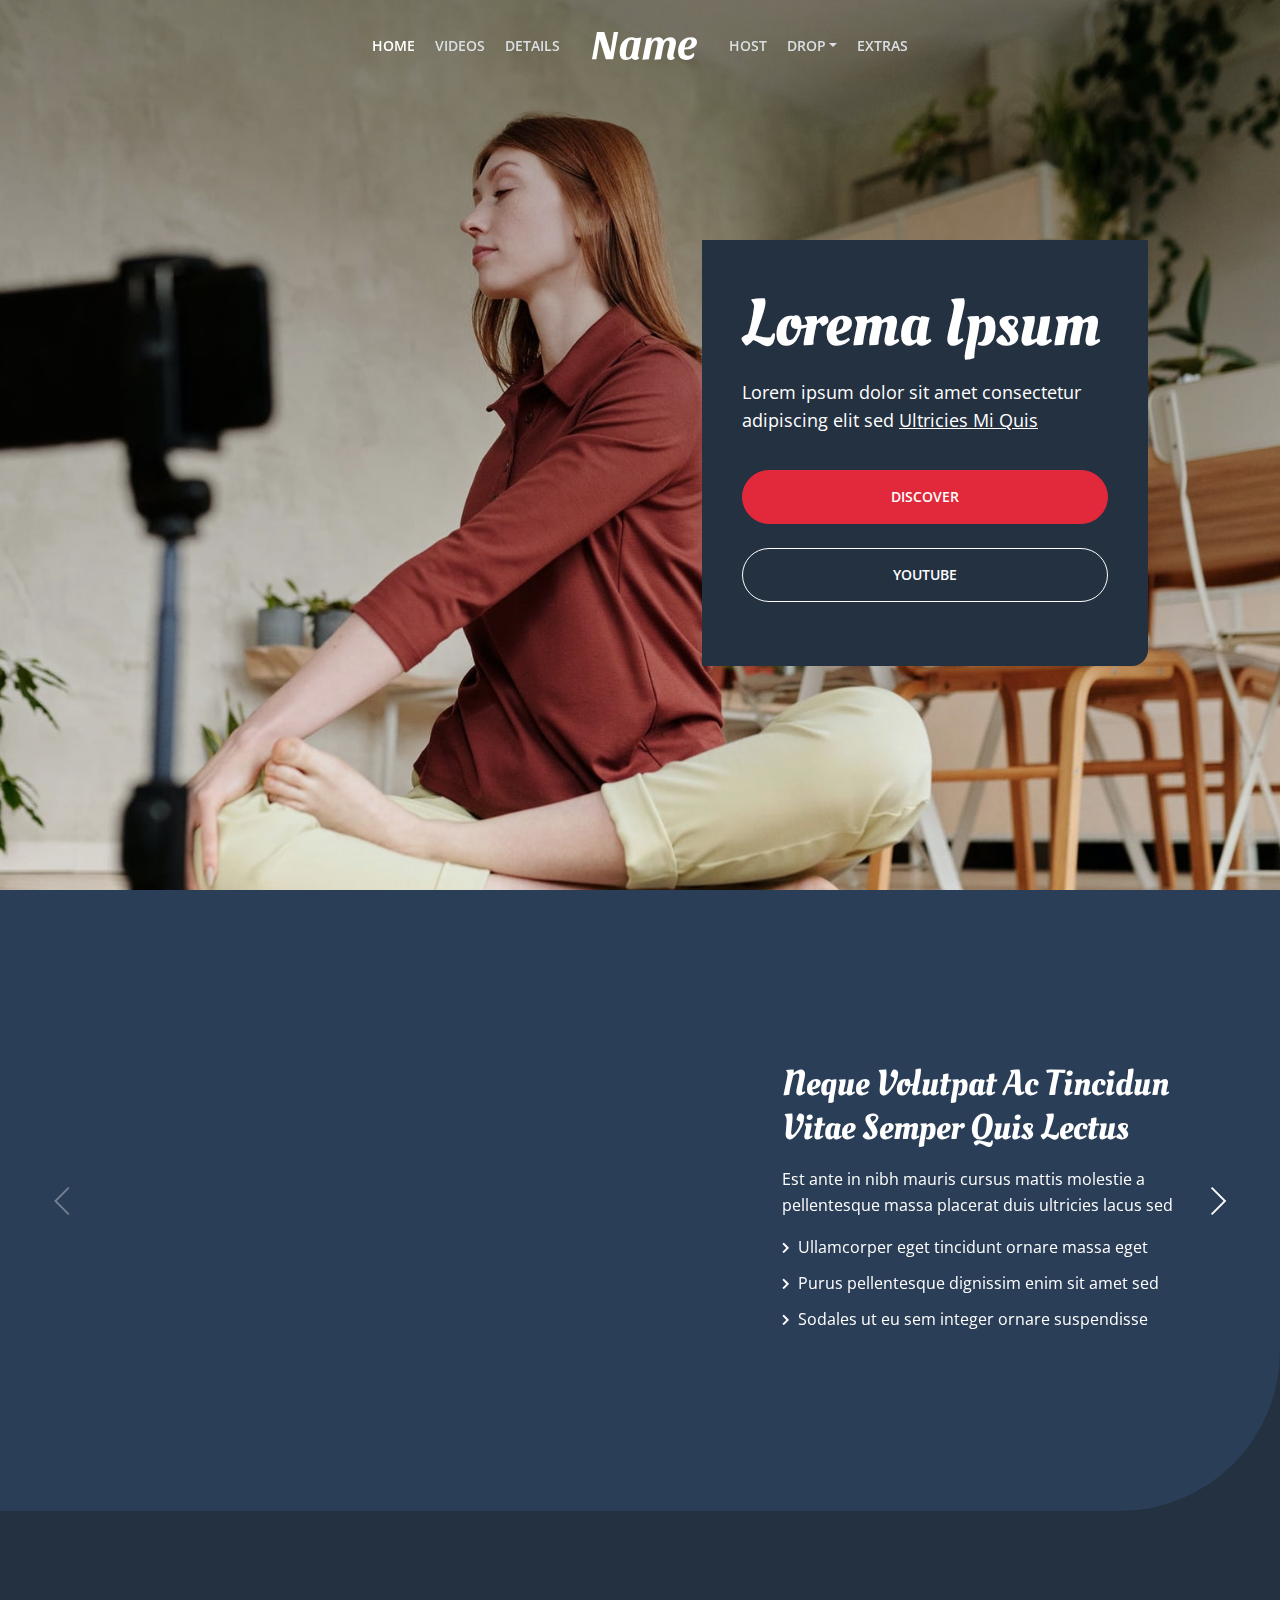
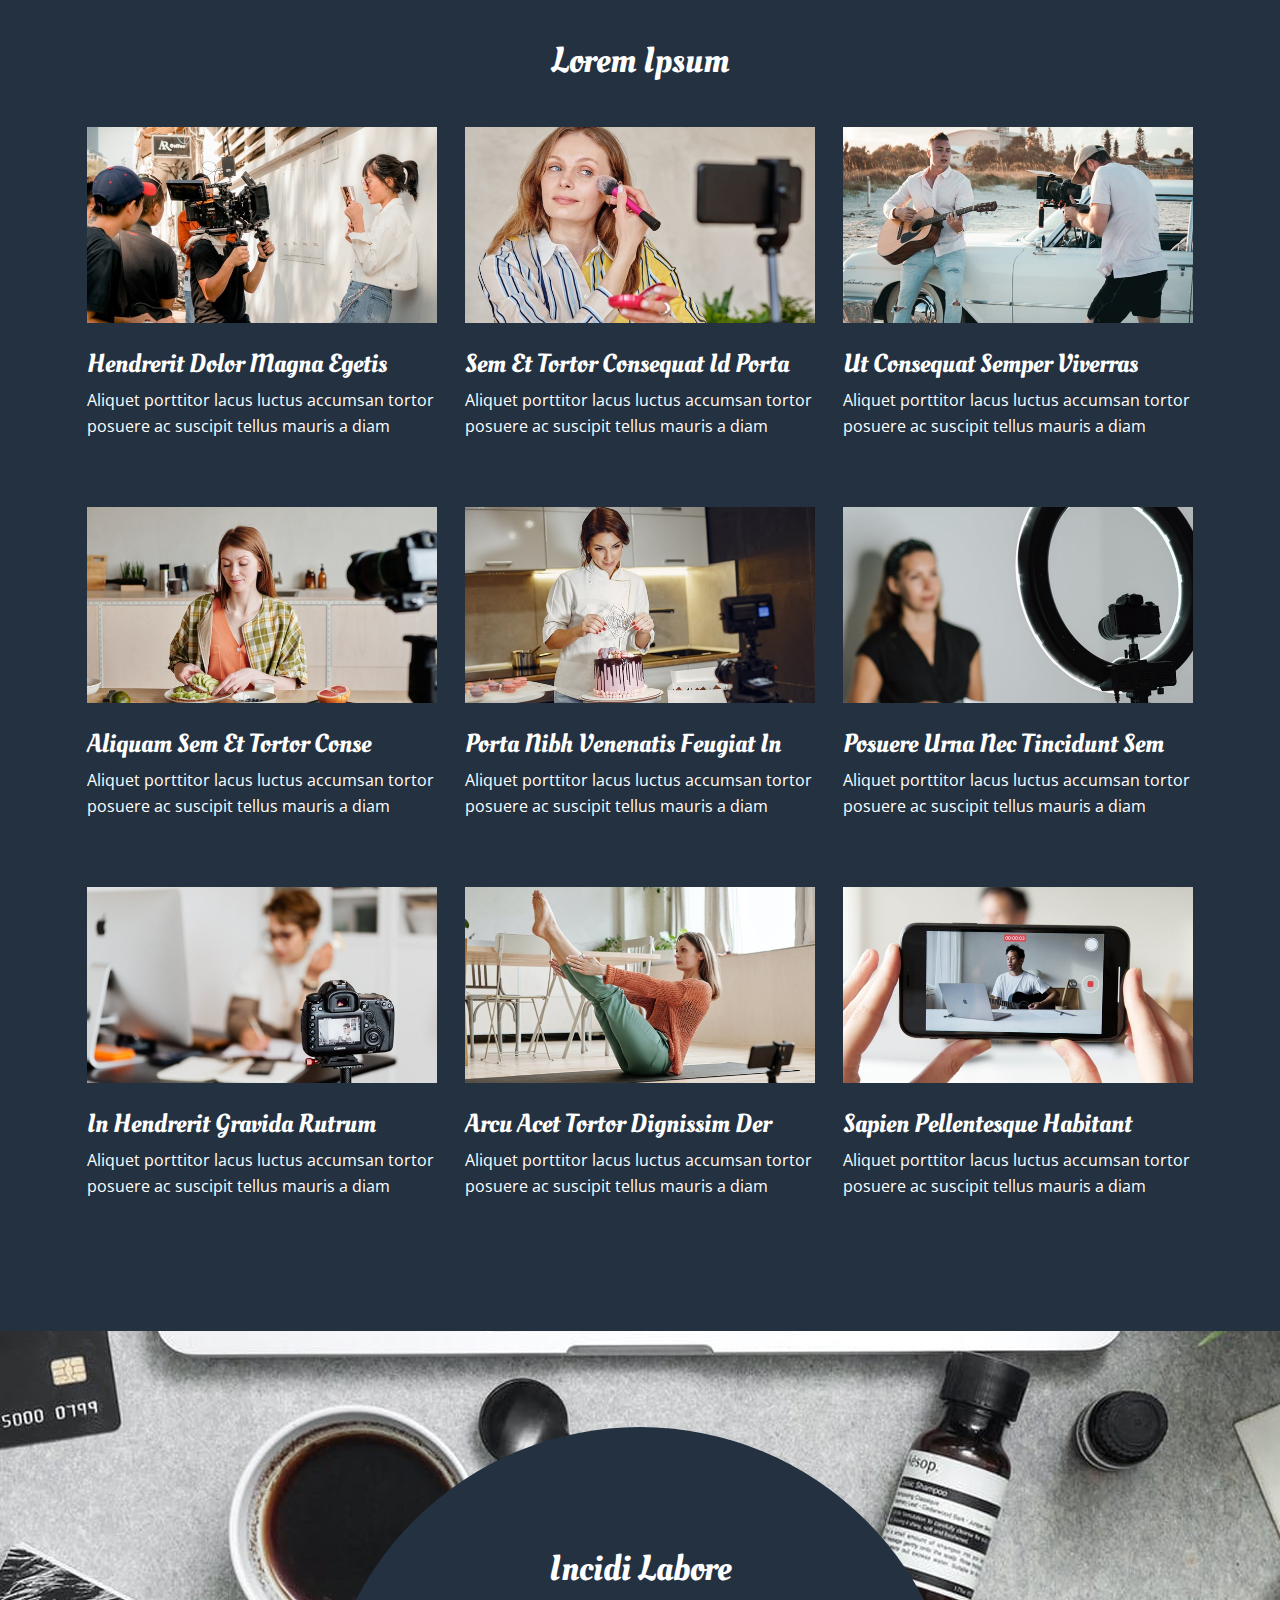
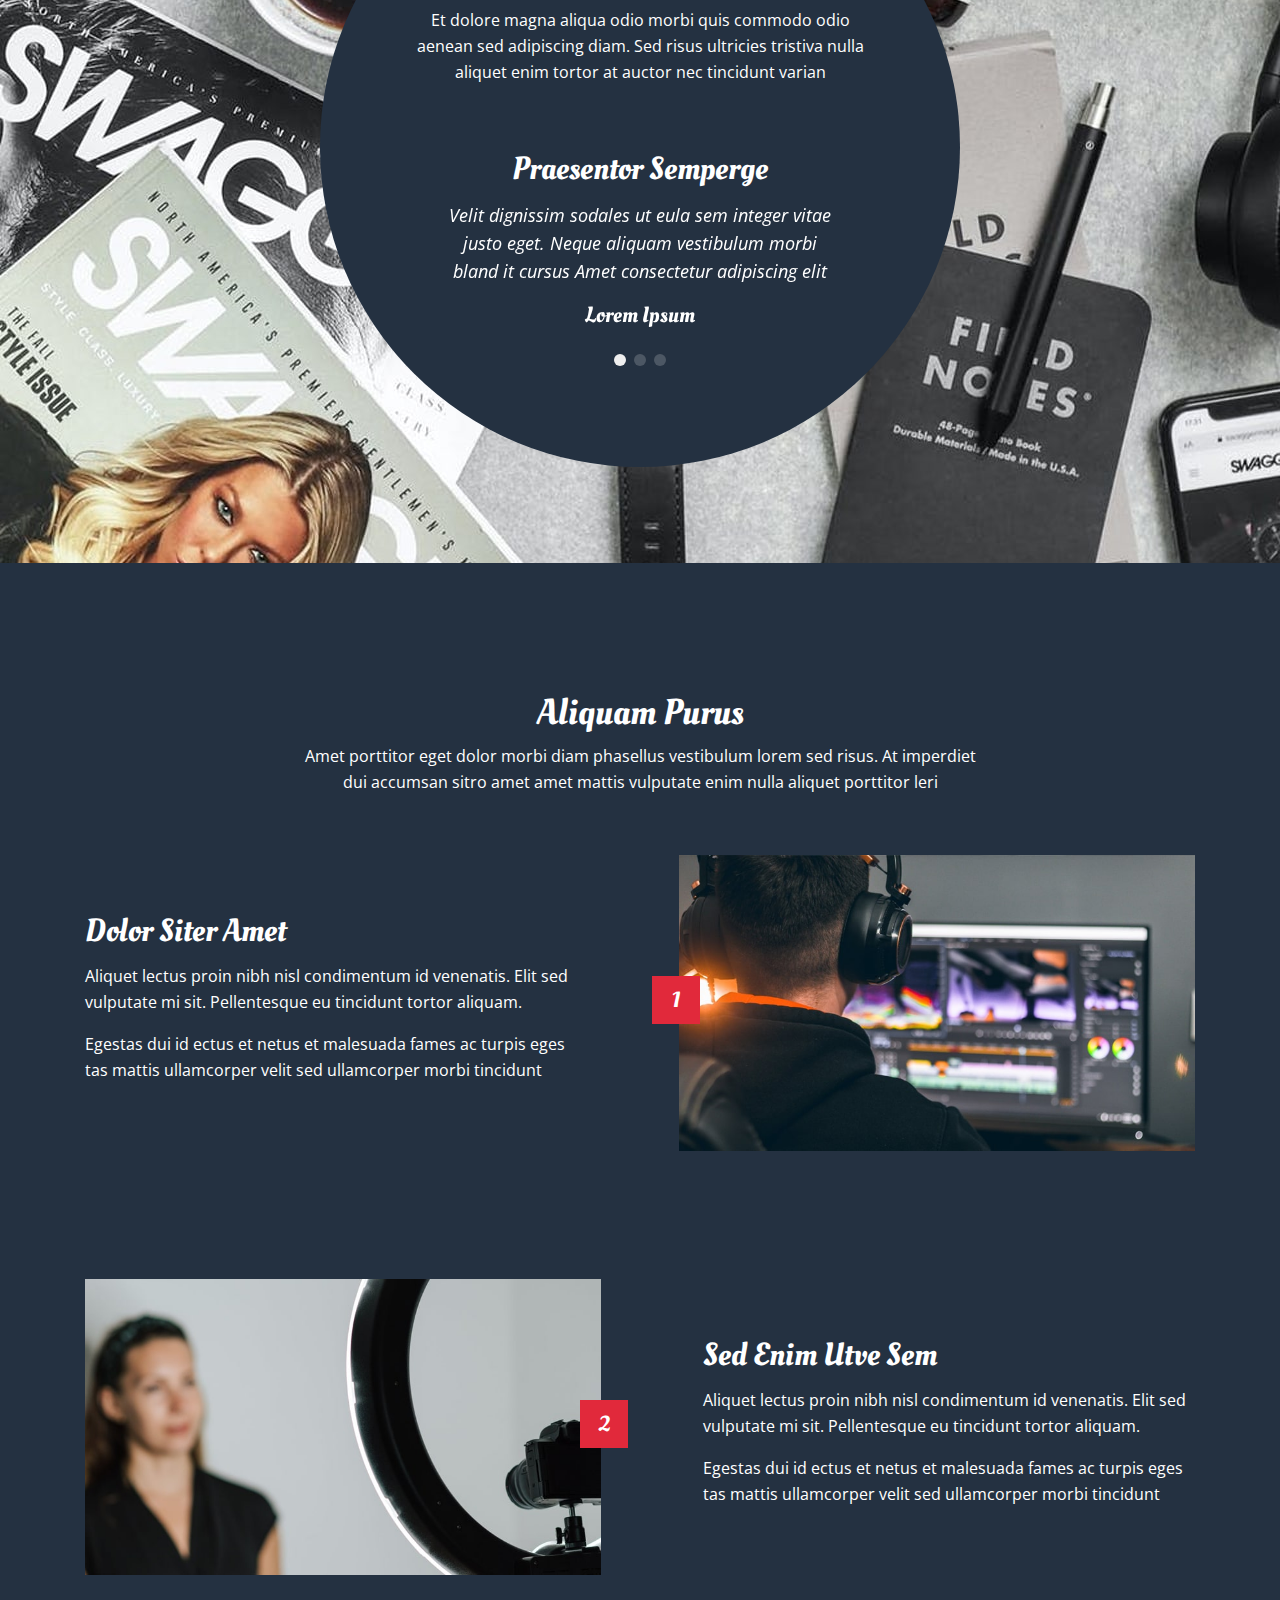
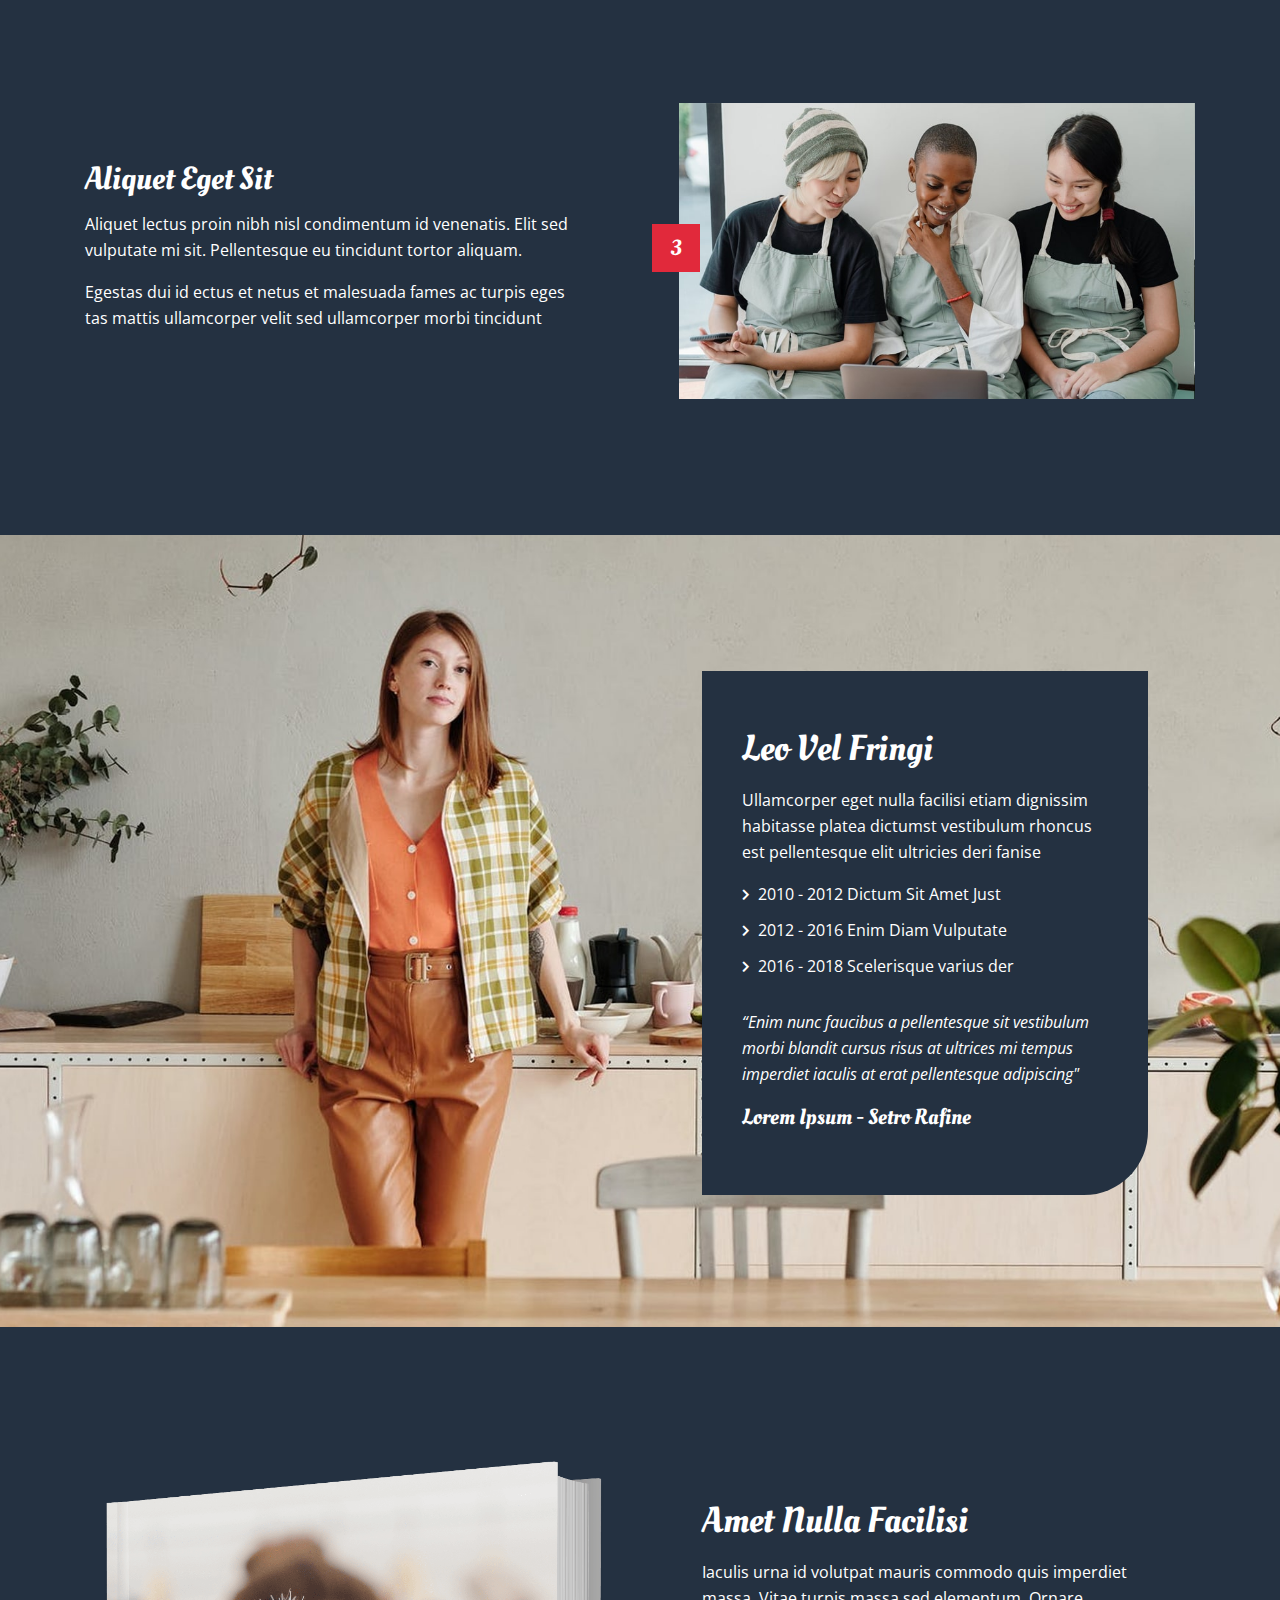
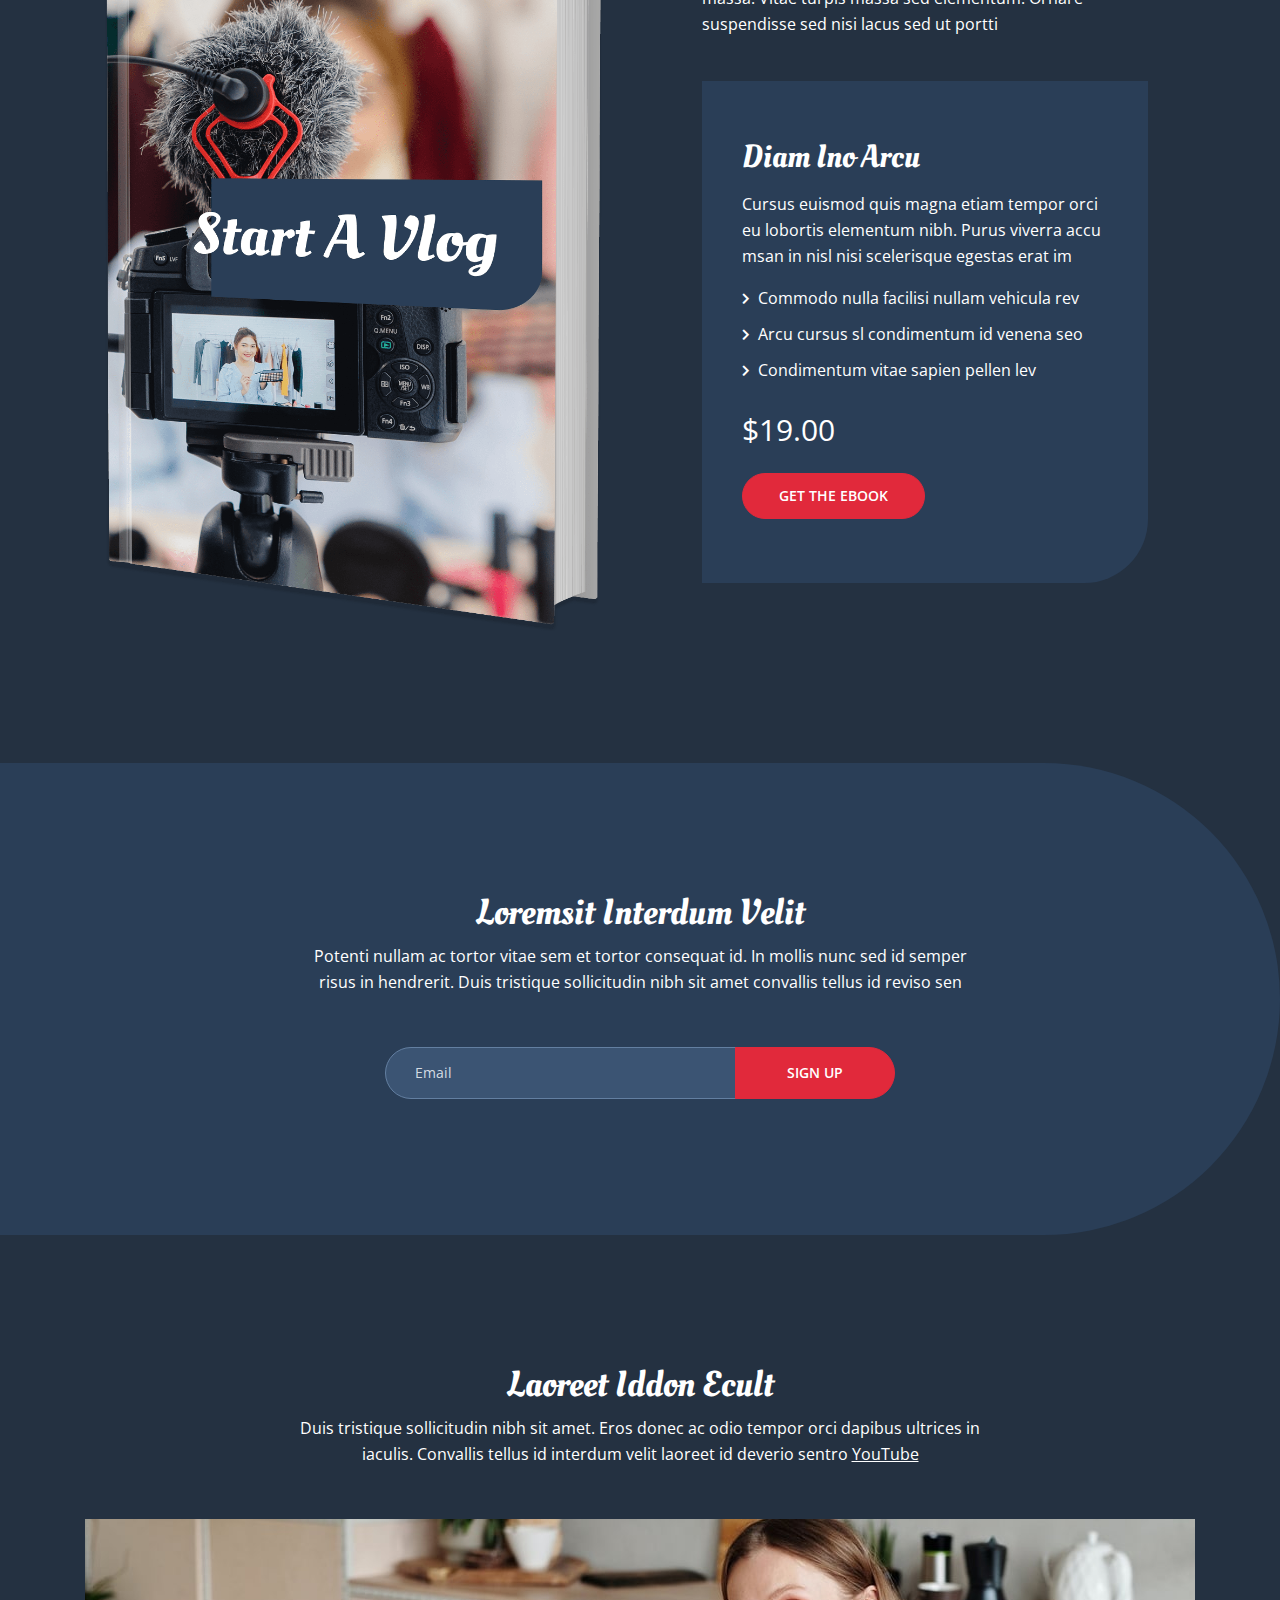
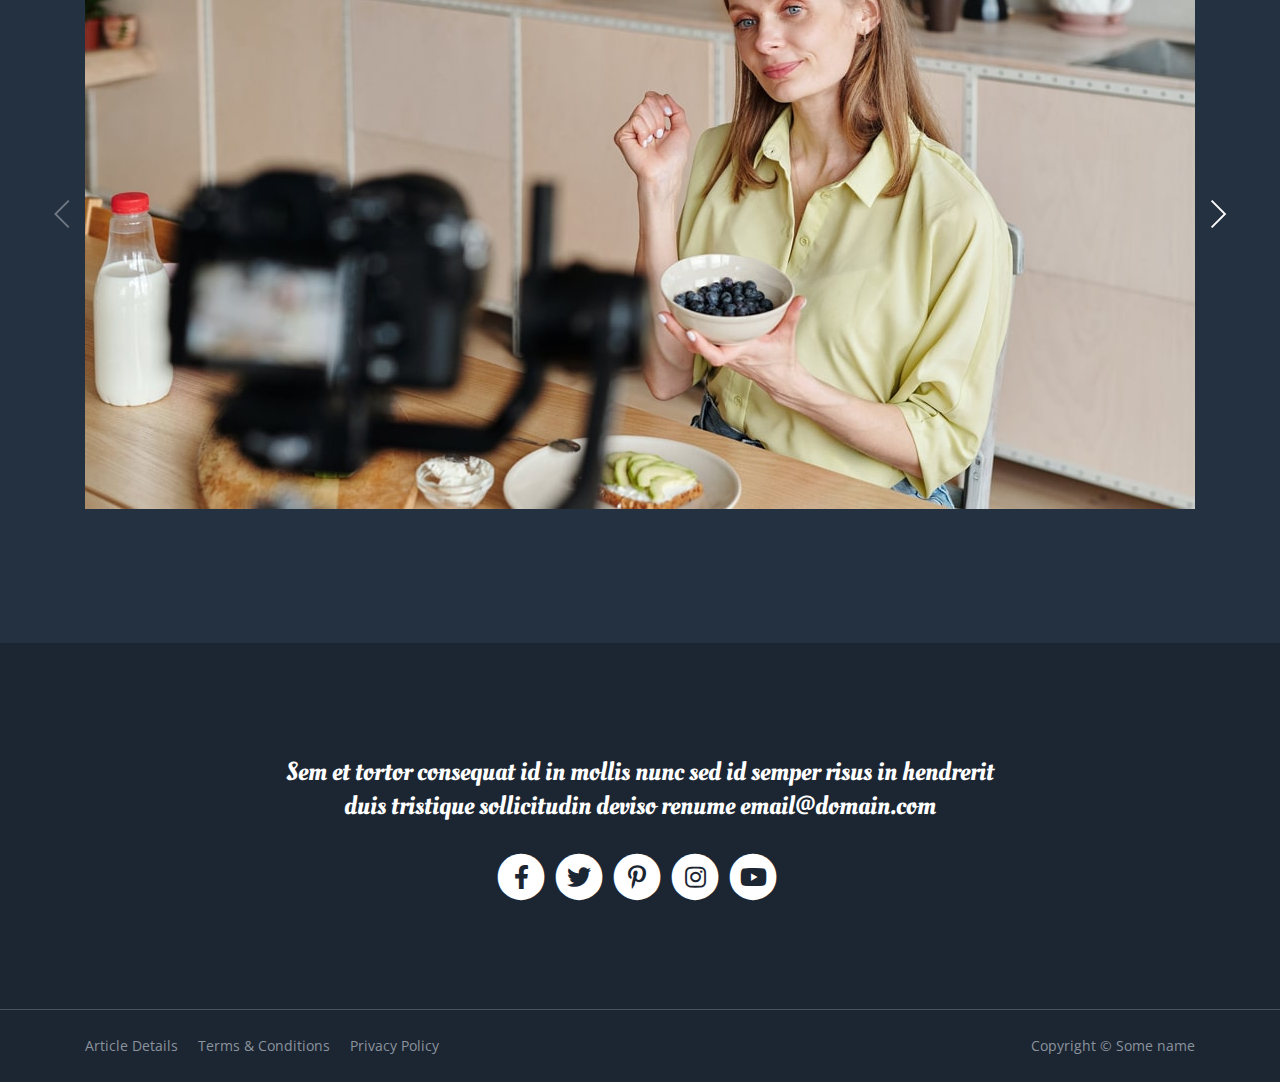
<file: tuby/web/index.html>
<!DOCTYPE html>
<html lang="en">
    <head>
        <meta charset="utf-8">
        <meta name="viewport" content="width=device-width, initial-scale=1, shrink-to-fit=no">
        
        <!-- SEO Meta Tags -->
        <meta name="description" content="Your description">
        <meta name="author" content="Your name">

        <!-- OG Meta Tags to improve the way the post looks when you share the page on Facebook, Twitter, LinkedIn -->
        <meta property="og:site_name" content="" /> <!-- website name -->
        <meta property="og:site" content="" /> <!-- website link -->
        <meta property="og:title" content=""/> <!-- title shown in the actual shared post -->
        <meta property="og:description" content="" /> <!-- description shown in the actual shared post -->
        <meta property="og:image" content="" /> <!-- image link, make sure it's jpg -->
        <meta property="og:url" content="" /> <!-- where do you want your post to link to -->
        <meta name="twitter:card" content="summary_large_image"> <!-- to have large image post format in Twitter -->

        <!-- Webpage Title -->
        <title>Webpage Title</title>
        
        <!-- Styles -->
        <link href="https://fonts.googleapis.com/css2?family=Oleo+Script&display=swap" rel="stylesheet">
        <link href="https://fonts.googleapis.com/css2?family=Open+Sans:ital,wght@0,400;0,600;0,700;1,400&display=swap" rel="stylesheet">
        <link href="css/bootstrap.css" rel="stylesheet">
        <link href="css/fontawesome-all.css" rel="stylesheet">
        <link href="css/swiper.css" rel="stylesheet">
        <link href="css/magnific-popup.css" rel="stylesheet">
        <link href="css/styles.css" rel="stylesheet">
        
        <!-- Favicon  -->
        <link rel="icon" href="images/favicon.png">
    </head>
    <body data-spy="scroll" data-target=".fixed-top">
        
        <!-- Navigation -->
        <nav class="navbar navbar-expand-lg fixed-top navbar-dark">
            <div class="container">
                
                <!-- Text Logo - Use this if you don't have a graphic logo -->
                <!-- <a class="navbar-brand logo-text mobile-only" href="index.html">Name</a> -->

                <!-- Image Logo -->
                <a class="navbar-brand logo-image mobile-only" href="index.html"><img src="images/logo.svg" alt="alternative"></a> 

                <button class="navbar-toggler p-0 border-0" type="button" data-toggle="offcanvas">
                    <span class="navbar-toggler-icon"></span>
                </button>

                <div class="navbar-collapse offcanvas-collapse" id="navbarsExampleDefault">
                    <ul class="navbar-nav ml-auto mr-auto">
                        <li class="nav-item">
                            <a class="nav-link page-scroll" href="#header">HOME <span class="sr-only">(current)</span></a>
                        </li>
                        <li class="nav-item">
                            <a class="nav-link page-scroll" href="#latest">VIDEOS</a>
                        </li>
                        <li class="nav-item">
                            <a class="nav-link page-scroll" href="#details">DETAILS</a>
                        </li>
                        
                        <!-- Text Logo - Use this if you don't have a graphic logo -->
                        <!-- <li><a class="navbar-brand logo-text larger-devices" href="index.html">Name</a></li> -->

                        <!-- Image Logo -->
                        <li><a class="logo-image larger-devices" href="index.html"><img src="images/logo.svg" alt="alternative"></a></li>

                        <li class="nav-item">
                            <a class="nav-link page-scroll" href="#host">HOST</a>
                        </li>
                        <li class="nav-item dropdown">
                            <a class="nav-link dropdown-toggle" href="#" id="dropdown01" data-toggle="dropdown" aria-haspopup="true" aria-expanded="false">DROP</a>
                            <div class="dropdown-menu" aria-labelledby="dropdown01">
                                <a class="dropdown-item page-scroll" href="article.html">ARTICLE DETAILS</a>
                                <div class="dropdown-divider"></div>
                                <a class="dropdown-item page-scroll" href="terms.html">TERMS CONDITIONS</a>
                                <div class="dropdown-divider"></div>
                                <a class="dropdown-item page-scroll" href="privacy.html">PRIVACY POLICY</a>
                            </div>
                        </li>
                        <li class="nav-item">
                            <a class="nav-link page-scroll" href="#extras">EXTRAS</a>
                        </li>
                    </ul>
                </div> <!-- end of navbar-collapse -->
            </div> <!-- end of container -->
        </nav> <!-- end of navbar -->
        <!-- end of navigation -->


        <!-- Header -->
        <header id="header" class="header">

            <!-- Header Slider -->
            <div class="swiper-container header-slider">
                <div class="swiper-wrapper">
                    <div class="swiper-slide first">
                    </div>
                    <div class="swiper-slide second">
                    </div>
                    <div class="swiper-slide third">
                    </div>
                </div> <!-- end of swiper-wrapper -->
            </div> <!-- end of swiper-container -->
            <!-- end of header slider -->

            <div class="container">
                <div class="row">
                    <div class="offset-lg-6 col-lg-6">
                        <div class="text-container">
                            <h1 class="h1-large">Lorema Ipsum</h1>
                            <p class="p-large">Lorem ipsum dolor sit amet consectetur adipiscing elit sed <a class="page-scroll" href="#ebook">Ultricies Mi Quis</a></p>
                            <a class="btn-solid-lg page-scroll" href="#featured">DISCOVER</a>
                            <a class="btn-outline-lg page-scroll" href="#registration">YOUTUBE</a>
                        </div> <!-- end of text-container -->
                    </div> <!-- end of col -->
                </div> <!-- end of row -->
            </div> <!-- end of container -->
        </header> <!-- end of header -->
        <!-- end of header -->


        <!-- Featured -->
        <div id="featured" class="slider-1-wrapper bg-dark-blue">
            <div class="slider-1 bg-blue">
                <div class="container">
                    <div class="row">
                        <div class="col-lg-12">
                            
                            <!-- Video Slider -->
                            <div class="slider-container">
                                <div class="swiper-container video-slider">
                                    <div class="swiper-wrapper">

                                        <!-- Slide -->
                                        <div class="swiper-slide">
                                            <div class="row">
                                                <div class="col-xl-7">
                                                    <div class="embed-responsive embed-responsive-16by9">
                                                        <iframe src="https://www.youtube.com/embed/8b8NJZi_rcQ" allowfullscreen></iframe>
                                                    </div>
                                                </div> <!-- end of col -->
                                                <div class="col-xl-5">
                                                    <div class="text-container">
                                                        <h2>Neque Volutpat Ac Tincidun Vitae Semper Quis Lectus</h2>
                                                        <p>Est ante in nibh mauris cursus mattis molestie a pellentesque massa placerat duis ultricies lacus sed</p>
                                                        <ul class="list-unstyled li-space-lg">
                                                            <li class="media">
                                                                <i class="fas fa-chevron-right"></i>
                                                                <div class="media-body">Ullamcorper eget tincidunt ornare massa eget</div>
                                                            </li>
                                                            <li class="media">
                                                                <i class="fas fa-chevron-right"></i>
                                                                <div class="media-body">Purus pellentesque dignissim enim sit amet sed</div>
                                                            </li>
                                                            <li class="media">
                                                                <i class="fas fa-chevron-right"></i>
                                                                <div class="media-body">Sodales ut eu sem integer ornare suspendisse</div>
                                                            </li>
                                                        </ul>
                                                    </div> <!-- end of text-container -->
                                                </div> <!-- end of col -->
                                            </div> <!-- end of row -->
                                        </div> <!-- end of swiper-slide -->
                                        <!-- end of slide -->

                                        <!-- Slide -->
                                        <div class="swiper-slide">
                                            <div class="row">
                                                <div class="col-xl-7">
                                                    <div class="embed-responsive embed-responsive-16by9">
                                                        <iframe src="https://www.youtube.com/embed/l0jGg-MUd-U" allowfullscreen></iframe>
                                                    </div>
                                                </div> <!-- end of col -->
                                                <div class="col-xl-5">
                                                    <div class="text-container">
                                                        <h2>Molestie Nunc Non Blandit Massa Enim Nec Dui Nuc</h2>
                                                        <p>Nulla facilisi etiam dignissim diam elit duis tristique sollicitudin nibh fringilla urna in tellus integer</p>
                                                        <ul class="list-unstyled li-space-lg">
                                                            <li class="media">
                                                                <i class="fas fa-chevron-right"></i>
                                                                <div class="media-body">Ullamcorper eget tincidunt ornare massa eget</div>
                                                            </li>
                                                            <li class="media">
                                                                <i class="fas fa-chevron-right"></i>
                                                                <div class="media-body">Purus pellentesque dignissim enim sit amet sed</div>
                                                            </li>
                                                            <li class="media">
                                                                <i class="fas fa-chevron-right"></i>
                                                                <div class="media-body">Sodales ut eu sem integer ornare suspendisse</div>
                                                            </li>
                                                        </ul>
                                                    </div> <!-- end of text-container -->
                                                </div> <!-- end of col -->
                                            </div> <!-- end of row -->
                                        </div> <!-- end of swiper-slide -->
                                        <!-- end of slide -->

                                        <!-- Slide -->
                                        <div class="swiper-slide">
                                            <div class="row">
                                                <div class="col-xl-7">
                                                    <div class="embed-responsive embed-responsive-16by9">
                                                        <iframe src="https://www.youtube.com/embed/__AzqC5-zS0" allowfullscreen></iframe>
                                                    </div>
                                                </div> <!-- end of col -->
                                                <div class="col-xl-5">
                                                    <div class="text-container">
                                                        <h2>In Tellus Integer Feugiat Scelerisque Varius Ac Tincid</h2>
                                                        <p>Commodo nulla facilisi nullam vehicula ipsum a arcu cursus vitae massa massa ultricies mi quis</p>
                                                        <ul class="list-unstyled li-space-lg">
                                                            <li class="media">
                                                                <i class="fas fa-chevron-right"></i>
                                                                <div class="media-body">Ullamcorper eget tincidunt ornare massa eget</div>
                                                            </li>
                                                            <li class="media">
                                                                <i class="fas fa-chevron-right"></i>
                                                                <div class="media-body">Purus pellentesque dignissim enim sit amet sed</div>
                                                            </li>
                                                            <li class="media">
                                                                <i class="fas fa-chevron-right"></i>
                                                                <div class="media-body">Sodales ut eu sem integer ornare suspendisse</div>
                                                            </li>
                                                        </ul>
                                                    </div> <!-- end of text-container -->
                                                </div> <!-- end of col -->
                                            </div> <!-- end of row -->
                                        </div> <!-- end of swiper-slide -->
                                        <!-- end of slide -->

                                    </div> <!-- end of swiper-wrapper -->

                                    <!-- Add Arrows -->
                                    <div class="swiper-button-prev"></div>
                                    <div class="swiper-button-next"></div>
                                    <!-- end of add arrows -->

                                </div> <!-- end of swiper-container -->
                            </div> <!-- end of slider-container -->
                            <!-- end of video slider -->

                        </div> <!-- end of col -->
                    </div> <!-- end of row -->
                </div> <!-- end of container -->
            </div> <!-- end of slider-1 -->
        </div> <!-- end of slider-1-wrapper -->
        <!-- end of featured -->


        <!-- Latest -->
        <!-- Note: video lightbox works with youtube and vimeo links -->
        <div id="latest" class="cards-1 bg-dark-blue">
            <div class="container">
                <div class="row">
                    <div class="col-lg-12">
                        <h2 class="h2-heading">Lorem Ipsum</h2>
                    </div> <!-- end of col -->
                </div> <!-- end of row -->
                <div class="row">
                    <div class="col-lg-12">
                        
                        <!-- Card -->
                        <div class="card">
                            <a class="popup-youtube" href="https://www.youtube.com/watch?v=zqkwVAczbkA" data-effect="fadeIn"><img class="img-fluid" src="images/latest-videos-1.jpg" alt="alternative"></a>
                            <div class="card-body">
                                <h4 class="card-title">Hendrerit Dolor Magna Egetis </h4>
                                <p>Aliquet porttitor lacus luctus accumsan tortor posuere ac suscipit tellus mauris a diam</p>
                            </div>
                        </div>
                        <!-- end of card -->
                        
                        <!-- Card -->
                        <div class="card">
                            <a class="popup-youtube" href="https://www.youtube.com/watch?v=zqkwVAczbkA" data-effect="fadeIn"><img class="img-fluid" src="images/latest-videos-2.jpg" alt="alternative"></a>
                            <div class="card-body">
                                <h4 class="card-title">Sem Et Tortor Consequat Id Porta</h4>
                                <p>Aliquet porttitor lacus luctus accumsan tortor posuere ac suscipit tellus mauris a diam</p>
                            </div>
                        </div>
                        <!-- end of card -->

                        <!-- Card -->
                        <div class="card">
                            <a class="popup-youtube" href="https://www.youtube.com/watch?v=zqkwVAczbkA" data-effect="fadeIn"><img class="img-fluid" src="images/latest-videos-3.jpg" alt="alternative"></a>
                            <div class="card-body">
                                <h4 class="card-title">Ut Consequat Semper Viverras</h4>
                                <p>Aliquet porttitor lacus luctus accumsan tortor posuere ac suscipit tellus mauris a diam</p>
                            </div>
                        </div>
                        <!-- end of card -->

                        <!-- Card -->
                        <div class="card">
                            <a class="popup-youtube" href="https://www.youtube.com/watch?v=zqkwVAczbkA" data-effect="fadeIn"><img class="img-fluid" src="images/latest-videos-4.jpg" alt="alternative"></a>
                            <div class="card-body">
                                <h4 class="card-title">Aliquam Sem Et Tortor Conse</h4>
                                <p>Aliquet porttitor lacus luctus accumsan tortor posuere ac suscipit tellus mauris a diam</p>
                            </div>
                        </div>
                        <!-- end of card -->
                        
                        <!-- Card -->
                        <div class="card">
                            <a class="popup-youtube" href="https://www.youtube.com/watch?v=zqkwVAczbkA" data-effect="fadeIn"><img class="img-fluid" src="images/latest-videos-5.jpg" alt="alternative"></a>
                            <div class="card-body">
                                <h4 class="card-title">Porta Nibh Venenatis Feugiat In</h4>
                                <p>Aliquet porttitor lacus luctus accumsan tortor posuere ac suscipit tellus mauris a diam</p>
                            </div>
                        </div>
                        <!-- end of card -->

                        <!-- Card -->
                        <div class="card">
                            <a class="popup-youtube" href="https://www.youtube.com/watch?v=zqkwVAczbkA" data-effect="fadeIn"><img class="img-fluid" src="images/latest-videos-6.jpg" alt="alternative"></a>
                            <div class="card-body">
                                <h4 class="card-title">Posuere Urna Nec Tincidunt Sem</h4>
                                <p>Aliquet porttitor lacus luctus accumsan tortor posuere ac suscipit tellus mauris a diam</p>
                            </div>
                        </div>
                        <!-- end of card -->

                        <!-- Card -->
                        <div class="card">
                            <a class="popup-youtube" href="https://www.youtube.com/watch?v=zqkwVAczbkA" data-effect="fadeIn"><img class="img-fluid" src="images/latest-videos-7.jpg" alt="alternative"></a>
                            <div class="card-body">
                                <h4 class="card-title">In Hendrerit Gravida Rutrum</h4>
                                <p>Aliquet porttitor lacus luctus accumsan tortor posuere ac suscipit tellus mauris a diam</p>
                            </div>
                        </div>
                        <!-- end of card -->
                        
                        <!-- Card -->
                        <div class="card">
                            <a class="popup-youtube" href="https://www.youtube.com/watch?v=zqkwVAczbkA" data-effect="fadeIn"><img class="img-fluid" src="images/latest-videos-8.jpg" alt="alternative"></a>
                            <div class="card-body">
                                <h4 class="card-title">Arcu Acet Tortor Dignissim Der</h4>
                                <p>Aliquet porttitor lacus luctus accumsan tortor posuere ac suscipit tellus mauris a diam</p>
                            </div>
                        </div>
                        <!-- end of card -->

                        <!-- Card -->
                        <div class="card">
                                <a class="popup-youtube" href="https://www.youtube.com/watch?v=zqkwVAczbkA" data-effect="fadeIn"><img class="img-fluid" src="images/latest-videos-9.jpg" alt="alternative"></a>
                            <div class="card-body">
                                <h4 class="card-title">Sapien Pellentesque Habitant</h4>
                                <p>Aliquet porttitor lacus luctus accumsan tortor posuere ac suscipit tellus mauris a diam</p>
                            </div>
                        </div>
                        <!-- end of card -->

                    </div> <!-- end of col --> 
                </div> <!-- end of row -->
            </div> <!-- end of container --> 
        </div> <!-- end of cards-1 -->
        <!-- end of latest -->


        <!-- Details -->
        <div id="details" class="slider-2">
            <div class="container">
                <div class="row">
                    <div class="col-lg-12">
                        <div class="text-container">
                            <h2>Incidi Labore</h2>
                            <p>Et dolore magna aliqua odio morbi quis commodo odio aenean sed adipiscing diam. Sed risus ultricies tristiva nulla aliquet enim tortor at auctor nec tincidunt varian</p>
                            <h3>Praesentor Semperge</h3>

                            <!-- Text Slider -->
                            <div class="slider-container">
                                <div class="swiper-container text-slider">
                                    <div class="swiper-wrapper">
                                        
                                        <!-- Slide -->
                                        <div class="swiper-slide">
                                            <p class="testimonial-text p-large">Velit dignissim sodales ut eula sem integer vitae justo eget. Neque aliquam vestibulum morbi bland it cursus Amet consectetur adipiscing elit</p>
                                            <h5>Lorem Ipsum</h5>
                                        </div> <!-- end of swiper-slide -->
                                        <!-- end of slide -->

                                        <!-- Slide -->
                                        <div class="swiper-slide">
                                            <p class="testimonial-text p-large">Velit dignissim sodales ut eula sem integer vitae justo eget. Neque aliquam vestibulum morbi bland it cursus Amet consectetur adipiscing elit</p>
                                            <h5>Lorem Ipsum</h5>
                                        </div> <!-- end of swiper-slide -->
                                        <!-- end of slide -->

                                        <!-- Slide -->
                                        <div class="swiper-slide">
                                            <p class="testimonial-text p-large">Velit dignissim sodales ut eula sem integer vitae justo eget. Neque aliquam vestibulum morbi bland it cursus Amet consectetur adipiscing elit</p>
                                            <h5>Lorem Ipsum</h5>
                                        </div> <!-- end of swiper-slide -->
                                        <!-- end of slide -->

                                    </div> <!-- end of swiper-wrapper -->
                                    
                                    <!-- Add Pagination -->
                                    <div class="swiper-pagination"></div>
                                    <!-- end of add pagination -->

                                </div> <!-- end of swiper-container -->
                            </div> <!-- end of slider-container -->
                            <!-- end of text slider -->

                        </div> <!-- end of text-container -->
                    </div> <!-- end of col -->
                </div> <!-- end of row -->
            </div> <!-- end of container -->
        </div> <!-- end of slider-2 -->
        <!-- end of details -->


        <!-- Values -->
        <div class="basic-1 bg-dark-blue">
            <div class="container">
                <div class="row">
                    <div class="col-lg-12">
                        <h2 class="h2-heading">Aliquam Purus</h2>
                        <p class="p-heading">Amet porttitor eget dolor morbi diam phasellus vestibulum lorem sed risus. At imperdiet dui accumsan sitro amet amet mattis vulputate enim nulla aliquet porttitor leri</p>
                    </div> <!-- end of col -->
                </div> <!-- end of row -->
                
                <!-- Value -->
                <div class="row value-1">
                    <div class="col-lg-6">
                        <div class="text-container">
                            <h3>Dolor Siter Amet</h3>
                            <p>Aliquet lectus proin nibh nisl condimentum id venenatis. Elit sed vulputate mi sit. Pellentesque eu tincidunt tortor aliquam.</p>
                            <p>Egestas dui id ectus et netus et malesuada fames ac turpis eges tas mattis ullamcorper velit sed ullamcorper morbi tincidunt</p>
                        </div> <!-- end of text-container -->
                    </div> <!-- end of col -->
                    <div class="col-lg-6">
                        <div class="image-container">
                            <div class="image-number">1</div>
                            <img class="img-fluid" src="images/values-1.jpg" alt="alternative">
                        </div> <!-- end of image-container -->
                    </div> <!-- end of col -->
                </div> <!-- end of row -->
                <!-- end of value -->

                <!-- Value -->
                <div class="row value-2">
                    <div class="col-lg-6">
                        <div class="image-container">
                            <div class="image-number">2</div>
                            <img class="img-fluid" src="images/values-2.jpg" alt="alternative">
                        </div> <!-- end of image-container -->
                    </div> <!-- end of col -->
                    <div class="col-lg-6">
                        <div class="text-container">
                            <h3>Sed Enim Utve Sem</h3>
                            <p>Aliquet lectus proin nibh nisl condimentum id venenatis. Elit sed vulputate mi sit. Pellentesque eu tincidunt tortor aliquam.</p>
                            <p>Egestas dui id ectus et netus et malesuada fames ac turpis eges tas mattis ullamcorper velit sed ullamcorper morbi tincidunt</p>
                        </div> <!-- end of text-container -->
                    </div> <!-- end of col -->
                </div> <!-- end of row -->
                <!-- end of value -->

                <!-- Value -->
                <div class="row value-3">
                    <div class="col-lg-6">
                        <div class="text-container">
                            <h3>Aliquet Eget Sit</h3>
                            <p>Aliquet lectus proin nibh nisl condimentum id venenatis. Elit sed vulputate mi sit. Pellentesque eu tincidunt tortor aliquam.</p>
                            <p>Egestas dui id ectus et netus et malesuada fames ac turpis eges tas mattis ullamcorper velit sed ullamcorper morbi tincidunt</p>
                        </div> <!-- end of text-container -->
                    </div> <!-- end of col -->
                    <div class="col-lg-6">
                        <div class="image-container">
                            <div class="image-number">3</div>
                            <img class="img-fluid" src="images/values-3.jpg" alt="alternative">
                        </div> <!-- end of image-container -->
                    </div> <!-- end of col -->
                </div> <!-- end of row -->
                <!-- end of value -->

            </div> <!-- end of container -->
        </div> <!-- end of basic-1 -->
        <!-- end of values -->


        <!-- Host -->
        <div id="host" class="basic-2">
            <div class="container">
                <div class="row">
                    <div class="offset-lg-6 col-lg-6">
                        <div class="text-container">
                            <h2>Leo Vel Fringi</h2>
                            <p>Ullamcorper eget nulla facilisi etiam dignissim habitasse platea dictumst vestibulum rhoncus est pellentesque elit ultricies deri fanise</p>
                            <ul class="list-unstyled li-space-lg">
                                <li class="media">
                                    <i class="fas fa-chevron-right"></i>
                                    <div class="media-body">2010 - 2012 Dictum Sit Amet Just</div>
                                </li>
                                <li class="media">
                                    <i class="fas fa-chevron-right"></i>
                                    <div class="media-body">2012 - 2016 Enim Diam Vulputate</div>
                                </li>
                                <li class="media">
                                    <i class="fas fa-chevron-right"></i>
                                    <div class="media-body">2016 - 2018 Scelerisque varius der</div>
                                </li>
                            </ul>
                            <p class="testimonial-text">“Enim nunc faucibus a pellentesque sit vestibulum morbi blandit cursus risus at ultrices mi tempus imperdiet iaculis at erat pellentesque adipiscing"</p>
                            <h5>Lorem Ipsum - Setro Rafine</h5>
                        </div> <!-- end of text-container -->
                    </div> <!-- end of col -->
                </div> <!-- end of row -->
            </div> <!-- end of container -->
        </div> <!-- end of basic-2 -->
        <!-- end of host -->


        <!-- Ebook -->
        <div id="ebook" class="basic-3 bg-dark-blue">
            <div class="container">
                <div class="row">
                    <div class="col-lg-6">
                        <div class="image-container">
                            <img class="img-fluid" src="images/ebook.png" alt="alternative">
                        </div> <!-- end of image-container -->
                    </div> <!-- end of col -->
                    <div class="col-lg-6">
                        <div class="text-wrapper">
                            <h2>Amet Nulla Facilisi</h2>
                            <p class="book-description">Iaculis urna id volutpat mauris commodo quis imperdiet massa. Vitae turpis massa sed elementum. Ornare suspendisse sed nisi lacus sed ut portti</p>
                            <div class="text-container">
                                <h3>Diam Ino Arcu</h3>
                                <p>Cursus euismod quis magna etiam tempor orci eu lobortis elementum nibh. Purus viverra accu msan in nisl nisi scelerisque egestas erat im</p>
                                <ul class="list-unstyled li-space-lg">
                                    <li class="media">
                                        <i class="fas fa-chevron-right"></i>
                                        <div class="media-body">Commodo nulla facilisi nullam vehicula rev</div>
                                    </li>
                                    <li class="media">
                                        <i class="fas fa-chevron-right"></i>
                                        <div class="media-body">Arcu cursus sl condimentum id venena seo</div>
                                    </li>
                                    <li class="media">
                                        <i class="fas fa-chevron-right"></i>
                                        <div class="media-body">Condimentum vitae sapien pellen lev</div>
                                    </li>
                                </ul>
                                <div class="price">$19.00</div>
                                <a class="btn-solid-reg" href="#your-link">GET THE EBOOK</a>
                            </div> <!-- text-wrapper -->
                        </div> <!-- end of text-container -->
                    </div> <!-- end of col -->
                </div> <!-- end of row -->
            </div> <!-- end of container -->
        </div> <!-- end of basic-3 -->
        <!-- end of ebook -->


        <!-- Newsletter -->
        <div class="form-1-wrapper bg-dark-blue">
            <div class="form-1 bg-blue">
                <div class="container">
                    <div class="row">
                        <div class="col-lg-12">
                            <h2 class="h2-heading">Loremsit Interdum Velit</h2>
                            <p class="p-heading">Potenti nullam ac tortor vitae sem et tortor consequat id. In mollis nunc sed id semper risus in hendrerit. Duis tristique sollicitudin nibh sit amet convallis tellus id reviso sen</p>
                            
                            <!-- Newsletter Form -->
                            <form id="newsletterForm">
                                <div class="form-group">
                                    <input type="email" class="form-control-input" id="nemail" required>
                                    <label class="label-control" for="nemail">Email</label>
                                </div>
                                <div class="form-group">
                                    <button type="submit" class="form-control-submit-button">SIGN UP</button>
                                </div>
                            </form>
                            <!-- end of newsletter form -->

                        </div> <!-- end of col -->
                    </div> <!-- end of row -->
                </div> <!-- end of container -->
            </div> <!-- end of form-1 -->
        </div> <!-- end of form-1-wrapper -->
        <!-- end of newsletter -->


        <!-- Extras -->
        <div id="extras" class="slider-3 bg-dark-blue">
            <div class="container">
                <div class="row">
                    <div class="col-lg-12">
                    <h2 class="h2-heading">Laoreet Iddon Ecult</h2>
                    <p class="p-heading">Duis tristique sollicitudin nibh sit amet. Eros donec ac odio tempor orci dapibus ultrices in iaculis. Convallis tellus id interdum velit laoreet id deverio sentro <a href="#your-link">YouTube</a></p>
                    
                    <!-- Image Slider -->
                    <div class="slider-container">
                        <div class="swiper-container image-slider">
                            <div class="swiper-wrapper">

                                <!-- Slide -->
                                <div class="swiper-slide">
                                    <a class="popup-link" href="images/extras-slide-1.jpg" data-effect="fadeIn"><img class="img-fluid" src="images/extras-slide-1.jpg" alt="alternative"></a>
                                </div> <!-- end of swiper-slide -->
                                <!-- end of slide -->

                                <!-- Slide -->
                                <div class="swiper-slide">
                                    <a class="popup-link" href="images/extras-slide-2.jpg" data-effect="fadeIn"><img class="img-fluid" src="images/extras-slide-2.jpg" alt="alternative"></a>
                                </div> <!-- end of swiper-slide -->
                                <!-- end of slide -->

                                <!-- Slide -->
                                <div class="swiper-slide">
                                    <a class="popup-link" href="images/extras-slide-3.jpg" data-effect="fadeIn"><img class="img-fluid" src="images/extras-slide-3.jpg" alt="alternative"></a>
                                </div> <!-- end of swiper-slide -->
                                <!-- end of slide -->

                            </div> <!-- end of swiper-wrapper -->

                            <!-- Add Arrows -->
                            <div class="swiper-button-prev"></div>
                            <div class="swiper-button-next"></div>
                            <!-- end of add arrows -->

                        </div> <!-- end of swiper-container -->
                    </div> <!-- end of slider-container -->
                    <!-- end of image slider -->
                    
                    </div> <!-- end of col -->
                </div> <!-- end of row -->
            </div> <!-- end of container -->
        </div> <!-- end of slider-3 -->
        <!-- end of extras -->


        <!-- Footer -->
        <div class="footer">
            <div class="container">
                <div class="row">
                    <div class="col-lg-12">
                        <h4>Sem et tortor consequat id in mollis nunc sed id semper risus in hendrerit duis tristique sollicitudin deviso renume <a href="mailto:email@domain.com">email@domain.com</a></h4>
                        <div class="social-container">
                            <span class="fa-stack">
                                <a href="#your-link">
                                    <i class="fas fa-circle fa-stack-2x"></i>
                                    <i class="fab fa-facebook-f fa-stack-1x"></i>
                                </a>
                            </span>
                            <span class="fa-stack">
                                <a href="#your-link">
                                    <i class="fas fa-circle fa-stack-2x"></i>
                                    <i class="fab fa-twitter fa-stack-1x"></i>
                                </a>
                            </span>
                            <span class="fa-stack">
                                <a href="#your-link">
                                    <i class="fas fa-circle fa-stack-2x"></i>
                                    <i class="fab fa-pinterest-p fa-stack-1x"></i>
                                </a>
                            </span>
                            <span class="fa-stack">
                                <a href="#your-link">
                                    <i class="fas fa-circle fa-stack-2x"></i>
                                    <i class="fab fa-instagram fa-stack-1x"></i>
                                </a>
                            </span>
                            <span class="fa-stack">
                                <a href="#your-link">
                                    <i class="fas fa-circle fa-stack-2x"></i>
                                    <i class="fab fa-youtube fa-stack-1x"></i>
                                </a>
                            </span>
                        </div> <!-- end of social-container -->
                    </div> <!-- end of col -->
                </div> <!-- end of row -->
            </div> <!-- end of container -->
        </div> <!-- end of footer -->  
        <!-- end of footer -->


        <!-- Copyright -->
        <div class="copyright">
            <div class="container">
                <div class="row">
                    <div class="col-lg-6">
                        <ul class="list-unstyled li-space-lg p-small">
                            <li><a href="article.html">Article Details</a></li>
                            <li><a href="terms.html">Terms & Conditions </a></li>
                            <li><a href="privacy.html">Privacy Policy</a></li>
                        </ul>
                    </div> <!-- end of col -->
                    <div class="col-lg-6">
                        <p class="p-small statement">Copyright © Some name</p>
                    </div> <!-- end of col -->
                </div> <!-- enf of row -->
            </div> <!-- end of container -->
        </div> <!-- end of copyright --> 
        <!-- end of copyright -->
        
            
        <!-- Scripts -->
        <script src="js/jquery.min.js"></script> <!-- jQuery for Bootstrap's JavaScript plugins -->
        <script src="js/bootstrap.min.js"></script> <!-- Bootstrap framework -->
        <script src="js/jquery.easing.min.js"></script> <!-- jQuery Easing for smooth scrolling between anchors -->
        <script src="js/swiper.min.js"></script> <!-- Swiper for image and text sliders -->
        <script src="js/jquery.magnific-popup.js"></script> <!-- Magnific Popup for lightboxes -->
        <script src="js/scripts.js"></script> <!-- Custom scripts -->
    </body>
</html>
</file>
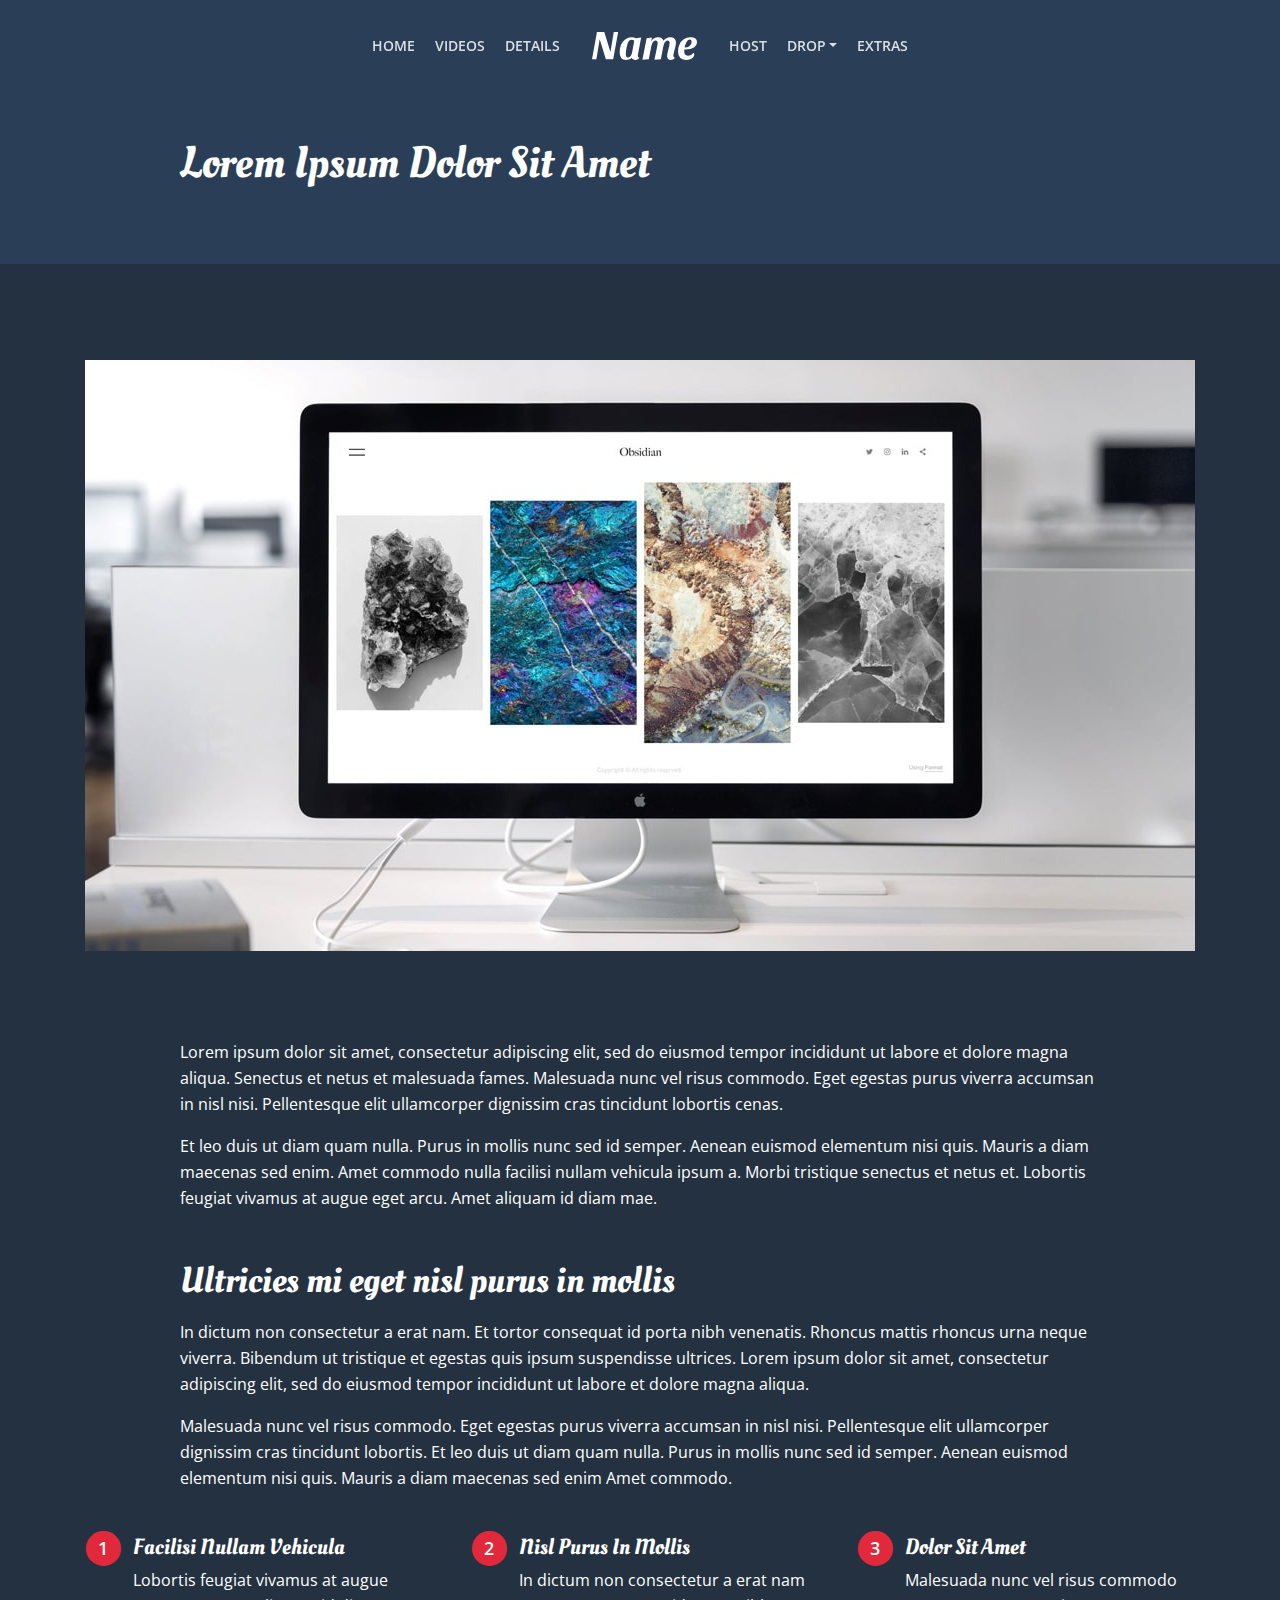
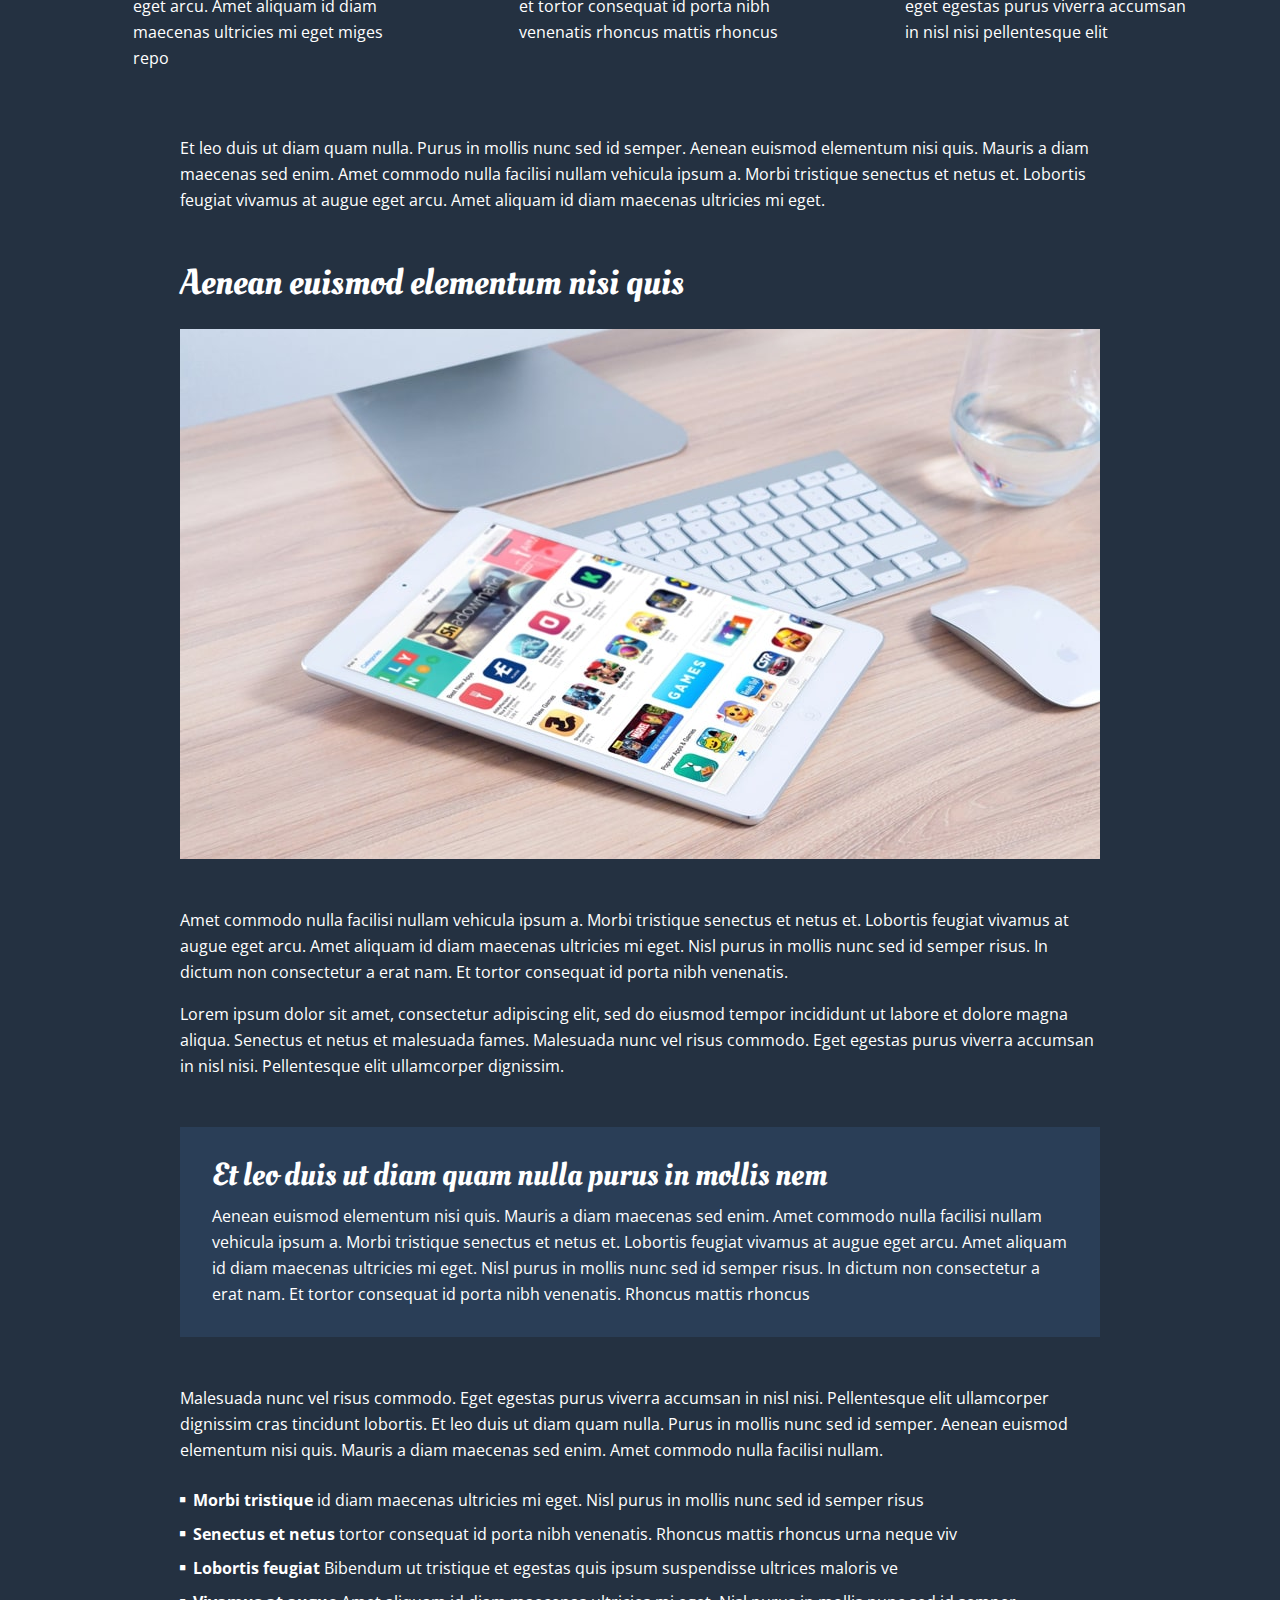
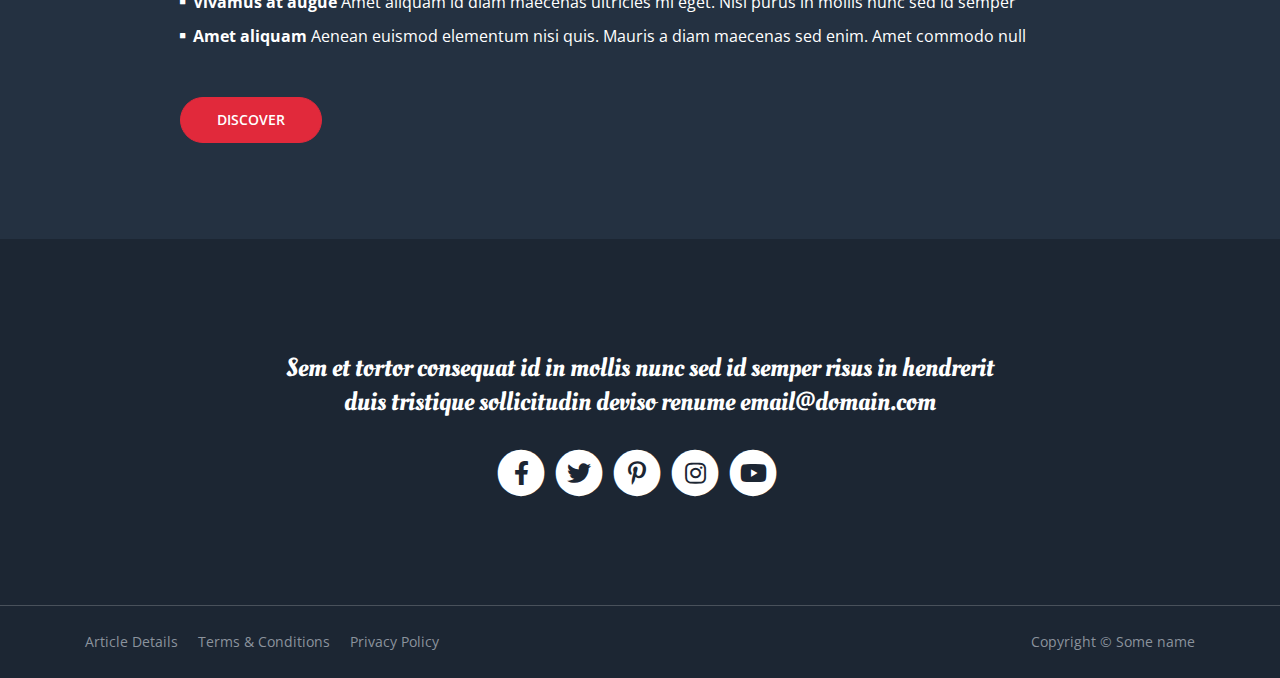
<file: tuby/web/article.html>
<!DOCTYPE html>
<html lang="en">
    <head>
        <meta charset="utf-8">
        <meta name="viewport" content="width=device-width, initial-scale=1, shrink-to-fit=no">
        
        <!-- SEO Meta Tags -->
        <meta name="description" content="Your description">
        <meta name="author" content="Your name">

        <!-- OG Meta Tags to improve the way the post looks when you share the page on Facebook, Twitter, LinkedIn -->
        <meta property="og:site_name" content="" /> <!-- website name -->
        <meta property="og:site" content="" /> <!-- website link -->
        <meta property="og:title" content=""/> <!-- title shown in the actual shared post -->
        <meta property="og:description" content="" /> <!-- description shown in the actual shared post -->
        <meta property="og:image" content="" /> <!-- image link, make sure it's jpg -->
        <meta property="og:url" content="" /> <!-- where do you want your post to link to -->
        <meta name="twitter:card" content="summary_large_image"> <!-- to have large image post format in Twitter -->

        <!-- Webpage Title -->
        <title>Article Details</title>
        
        <!-- Styles -->
        <link href="https://fonts.googleapis.com/css2?family=Oleo+Script&display=swap" rel="stylesheet">
        <link href="https://fonts.googleapis.com/css2?family=Open+Sans:ital,wght@0,400;0,600;0,700;1,400&display=swap" rel="stylesheet">
        <link href="css/bootstrap.css" rel="stylesheet">
        <link href="css/fontawesome-all.css" rel="stylesheet">
        <link href="css/swiper.css" rel="stylesheet">
        <link href="css/magnific-popup.css" rel="stylesheet">
        <link href="css/styles.css" rel="stylesheet">
        
        <!-- Favicon  -->
        <link rel="icon" href="images/favicon.png">
    </head>
    <body data-spy="scroll" data-target=".fixed-top">
        
        <!-- Navigation -->
        <nav class="navbar navbar-expand-lg fixed-top navbar-dark">
            <div class="container">
                
                <!-- Text Logo - Use this if you don't have a graphic logo -->
                <!-- <a class="navbar-brand logo-text mobile-only" href="index.html">Name</a> -->

                <!-- Image Logo -->
                <a class="navbar-brand logo-image mobile-only" href="index.html"><img src="images/logo.svg" alt="alternative"></a> 

                <button class="navbar-toggler p-0 border-0" type="button" data-toggle="offcanvas">
                    <span class="navbar-toggler-icon"></span>
                </button>

                <div class="navbar-collapse offcanvas-collapse" id="navbarsExampleDefault">
                    <ul class="navbar-nav ml-auto mr-auto">
                        <li class="nav-item">
                            <a class="nav-link page-scroll" href="index.html#header">HOME <span class="sr-only">(current)</span></a>
                        </li>
                        <li class="nav-item">
                            <a class="nav-link page-scroll" href="index.html#latest">VIDEOS</a>
                        </li>
                        <li class="nav-item">
                            <a class="nav-link page-scroll" href="index.html#details">DETAILS</a>
                        </li>
                        
                        <!-- Text Logo - Use this if you don't have a graphic logo -->
                        <!-- <li><a class="navbar-brand logo-text larger-devices" href="index.html">Name</a></li> -->

                        <!-- Image Logo -->
                        <li><a class="logo-image larger-devices" href="index.html"><img src="images/logo.svg" alt="alternative"></a></li>

                        <li class="nav-item">
                            <a class="nav-link page-scroll" href="index.html#host">HOST</a>
                        </li>
                        <li class="nav-item dropdown">
                            <a class="nav-link dropdown-toggle" href="#" id="dropdown01" data-toggle="dropdown" aria-haspopup="true" aria-expanded="false">DROP</a>
                            <div class="dropdown-menu" aria-labelledby="dropdown01">
                                <a class="dropdown-item page-scroll" href="article.html">ARTICLE DETAILS</a>
                                <div class="dropdown-divider"></div>
                                <a class="dropdown-item page-scroll" href="terms.html">TERMS CONDITIONS</a>
                                <div class="dropdown-divider"></div>
                                <a class="dropdown-item page-scroll" href="privacy.html">PRIVACY POLICY</a>
                            </div>
                        </li>
                        <li class="nav-item">
                            <a class="nav-link page-scroll" href="index.html#extras">EXTRAS</a>
                        </li>
                    </ul>
                </div> <!-- end of navbar-collapse -->
            </div> <!-- end of container -->
        </nav> <!-- end of navbar -->
        <!-- end of navigation -->


        <!-- Header -->
        <header class="ex-header bg-blue">
            <div class="container">
                <div class="row">
                    <div class="col-xl-10 offset-xl-1">
                        <h1>Lorem Ipsum Dolor Sit Amet</h1>
                    </div> <!-- end of col -->
                </div> <!-- end of row -->
            </div> <!-- end of container -->
        </header> <!-- end of ex-header -->
        <!-- end of header -->


        <!-- Basic -->
        <div class="ex-basic-1 pt-5 pb-5 bg-dark-blue">
            <div class="container">
                <div class="row">
                    <div class="col-lg-12">
                        <img class="img-fluid mt-5 mb-3" src="images/article-details-large.jpg" alt="alternative">
                    </div> <!-- end of col -->
                </div> <!-- end of row -->
            </div> <!-- end of container -->
        </div> <!-- end of ex-basic-1 -->
        <!-- end of basic -->


        <!-- Basic -->
        <div class="ex-basic-1 pt-4 bg-dark-blue">
            <div class="container">
                <div class="row">
                    <div class="col-xl-10 offset-xl-1">
                        <p>Lorem ipsum dolor sit amet, consectetur adipiscing elit, sed do eiusmod tempor incididunt ut labore et dolore magna aliqua. Senectus et netus et malesuada fames. Malesuada nunc vel risus commodo. Eget egestas purus viverra accumsan in nisl nisi. Pellentesque elit ullamcorper dignissim cras tincidunt lobortis cenas.</p>
                        <p class="mb-5">Et leo duis ut diam quam nulla. Purus in mollis nunc sed id semper. Aenean euismod elementum nisi quis. Mauris a diam maecenas sed enim. Amet commodo nulla facilisi nullam vehicula ipsum a. Morbi tristique senectus et netus et. Lobortis feugiat vivamus at augue eget arcu. Amet aliquam id diam mae.</p>

                        <h2 class="mb-3">Ultricies mi eget nisl purus in mollis</h2>
                        <p>In dictum non consectetur a erat nam. Et tortor consequat id porta nibh venenatis. Rhoncus mattis rhoncus urna neque viverra. Bibendum ut tristique et egestas quis ipsum suspendisse ultrices. Lorem ipsum dolor sit amet, consectetur adipiscing elit, sed do eiusmod tempor incididunt ut labore et dolore magna aliqua.</p>
                        <p class="mb-4">Malesuada nunc vel risus commodo. Eget egestas purus viverra accumsan in nisl nisi. Pellentesque elit ullamcorper dignissim cras tincidunt lobortis. Et leo duis ut diam quam nulla. Purus in mollis nunc sed id semper. Aenean euismod elementum nisi quis. Mauris a diam maecenas sed enim Amet commodo.</p>
                    </div> <!-- end of col -->
                </div> <!-- end of row -->
            </div> <!-- end of container -->
        </div> <!-- end of ex-basic-1 -->
        <!-- end of basic -->


        <!-- Cards -->
        <div class="ex-cards-1 pt-3 pb-3 bg-dark-blue">
            <div class="container">
                <div class="row">
                    <div class="col-lg-12">
                        
                        <!-- Card -->
                        <div class="card">
                            <ul class="list-unstyled">
                                <li class="media">
                                    <span class="fa-stack">
                                        <span class="fas fa-circle fa-stack-2x"></span>
                                        <span class="fa-stack-1x">1</span>
                                    </span>
                                    <div class="media-body">
                                        <h5>Facilisi Nullam Vehicula</h5>
                                        <p>Lobortis feugiat vivamus at augue eget arcu. Amet aliquam id diam maecenas ultricies mi eget miges repo</p>
                                    </div>
                                </li>
                            </ul>
                        </div> <!-- end of card -->
                        <!-- end of card -->

                        <!-- Card -->
                        <div class="card">
                            <ul class="list-unstyled">
                                <li class="media">
                                    <span class="fa-stack">
                                        <span class="fas fa-circle fa-stack-2x"></span>
                                        <span class="fa-stack-1x">2</span>
                                    </span>
                                    <div class="media-body">
                                        <h5>Nisl Purus In Mollis</h5>
                                        <p>In dictum non consectetur a erat nam et tortor consequat id porta nibh venenatis rhoncus mattis rhoncus</p>
                                    </div>
                                </li>
                            </ul>
                        </div> <!-- end of card -->
                        <!-- end of card -->

                        <!-- Card -->
                        <div class="card">
                            <ul class="list-unstyled">
                                <li class="media">
                                    <span class="fa-stack">
                                        <span class="fas fa-circle fa-stack-2x"></span>
                                        <span class="fa-stack-1x">3</span>
                                    </span>
                                    <div class="media-body">
                                        <h5>Dolor Sit Amet</h5>
                                        <p>Malesuada nunc vel risus commodo eget egestas purus viverra accumsan in nisl nisi pellentesque elit</p>
                                    </div>
                                </li>
                            </ul>
                        </div> <!-- end of card -->
                        <!-- end of card -->

                    </div> <!-- end of col -->   
                </div> <!-- end of row -->   
            </div> <!-- end of container -->   
        </div> <!-- end of ex-cards-1 -->
        <!-- end of cards -->


        <!-- Basic -->
        <div class="ex-basic-1 pt-3 pb-5 bg-dark-blue">
            <div class="container">
                <div class="row">
                    <div class="col-xl-10 offset-xl-1">
                        <p class="mb-5">Et leo duis ut diam quam nulla. Purus in mollis nunc sed id semper. Aenean euismod elementum nisi quis. Mauris a diam maecenas sed enim. Amet commodo nulla facilisi nullam vehicula ipsum a. Morbi tristique senectus et netus et. Lobortis feugiat vivamus at augue eget arcu. Amet aliquam id diam maecenas ultricies mi eget.</p>
                        
                        <h2 class="mb-4">Aenean euismod elementum nisi quis</h2>
                        <img class="img-fluid mb-5" src="images/article-details-small.jpg" alt="alternative">
                        <p>Amet commodo nulla facilisi nullam vehicula ipsum a. Morbi tristique senectus et netus et. Lobortis feugiat vivamus at augue eget arcu. Amet aliquam id diam maecenas ultricies mi eget. Nisl purus in mollis nunc sed id semper risus. In dictum non consectetur a erat nam. Et tortor consequat id porta nibh venenatis.</p>
                        <p class="mb-5">Lorem ipsum dolor sit amet, consectetur adipiscing elit, sed do eiusmod tempor incididunt ut labore et dolore magna aliqua. Senectus et netus et malesuada fames. Malesuada nunc vel risus commodo. Eget egestas purus viverra accumsan in nisl nisi. Pellentesque elit ullamcorper dignissim.</p>
                        <div class="text-box mb-5">
                            <h3>Et leo duis ut diam quam nulla purus in mollis nem</h3>
                            <p>Aenean euismod elementum nisi quis. Mauris a diam maecenas sed enim. Amet commodo nulla facilisi nullam vehicula ipsum a. Morbi tristique senectus et netus et. Lobortis feugiat vivamus at augue eget arcu. Amet aliquam id diam maecenas ultricies mi eget. Nisl purus in mollis nunc sed id semper risus. In dictum non consectetur a erat nam. Et tortor consequat id porta nibh venenatis. Rhoncus mattis rhoncus</p>
                        </div> <!-- end of text-box -->
                        <p class="mb-4">Malesuada nunc vel risus commodo. Eget egestas purus viverra accumsan in nisl nisi. Pellentesque elit ullamcorper dignissim cras tincidunt lobortis. Et leo duis ut diam quam nulla. Purus in mollis nunc sed id semper. Aenean euismod elementum nisi quis. Mauris a diam maecenas sed enim. Amet commodo nulla facilisi nullam.</p>
                        <ul class="list-unstyled li-space-lg mb-5">
                            <li class="media">
                                <i class="fas fa-square"></i>
                                <div class="media-body"><strong>Morbi tristique</strong> id diam maecenas ultricies mi eget. Nisl purus in mollis nunc sed id semper risus</div>
                            </li>
                            <li class="media">
                                <i class="fas fa-square"></i>
                                <div class="media-body"><strong>Senectus et netus</strong> tortor consequat id porta nibh venenatis. Rhoncus mattis rhoncus urna neque viv</div>
                            </li>
                            <li class="media">
                                <i class="fas fa-square"></i>
                                <div class="media-body"><strong>Lobortis feugiat</strong> Bibendum ut tristique et egestas quis ipsum suspendisse ultrices maloris ve</div>
                            </li>
                            <li class="media">
                                <i class="fas fa-square"></i>
                                <div class="media-body"><strong>Vivamus at augue</strong> Amet aliquam id diam maecenas ultricies mi eget. Nisl purus in mollis nunc sed id semper</div>
                            </li>
                            <li class="media">
                                <i class="fas fa-square"></i>
                                <div class="media-body"><strong>Amet aliquam</strong> Aenean euismod elementum nisi quis. Mauris a diam maecenas sed enim. Amet commodo null</div>
                            </li>
                        </ul>

                        <a class="btn-solid-reg mb-5" href="index.html#featured">DISCOVER</a>
                    </div> <!-- end of col -->
                </div> <!-- end of row -->
            </div> <!-- end of container -->
        </div> <!-- end of ex-basic-1 -->
        <!-- end of basic -->


        <!-- Footer -->
        <div class="footer">
            <div class="container">
                <div class="row">
                    <div class="col-lg-12">
                        <h4>Sem et tortor consequat id in mollis nunc sed id semper risus in hendrerit duis tristique sollicitudin deviso renume <a href="mailto:email@domain.com">email@domain.com</a></h4>
                        <div class="social-container">
                            <span class="fa-stack">
                                <a href="#your-link">
                                    <i class="fas fa-circle fa-stack-2x"></i>
                                    <i class="fab fa-facebook-f fa-stack-1x"></i>
                                </a>
                            </span>
                            <span class="fa-stack">
                                <a href="#your-link">
                                    <i class="fas fa-circle fa-stack-2x"></i>
                                    <i class="fab fa-twitter fa-stack-1x"></i>
                                </a>
                            </span>
                            <span class="fa-stack">
                                <a href="#your-link">
                                    <i class="fas fa-circle fa-stack-2x"></i>
                                    <i class="fab fa-pinterest-p fa-stack-1x"></i>
                                </a>
                            </span>
                            <span class="fa-stack">
                                <a href="#your-link">
                                    <i class="fas fa-circle fa-stack-2x"></i>
                                    <i class="fab fa-instagram fa-stack-1x"></i>
                                </a>
                            </span>
                            <span class="fa-stack">
                                <a href="#your-link">
                                    <i class="fas fa-circle fa-stack-2x"></i>
                                    <i class="fab fa-youtube fa-stack-1x"></i>
                                </a>
                            </span>
                        </div> <!-- end of social-container -->
                    </div> <!-- end of col -->
                </div> <!-- end of row -->
            </div> <!-- end of container -->
        </div> <!-- end of footer -->  
        <!-- end of footer -->


        <!-- Copyright -->
        <div class="copyright">
            <div class="container">
                <div class="row">
                    <div class="col-lg-6">
                        <ul class="list-unstyled li-space-lg p-small">
                            <li><a href="article.html">Article Details</a></li>
                            <li><a href="terms.html">Terms & Conditions </a></li>
                            <li><a href="privacy.html">Privacy Policy</a></li>
                        </ul>
                    </div> <!-- end of col -->
                    <div class="col-lg-6">
                        <p class="p-small statement">Copyright © Some name</p>
                    </div> <!-- end of col -->
                </div> <!-- enf of row -->
            </div> <!-- end of container -->
        </div> <!-- end of copyright --> 
        <!-- end of copyright -->
        
            
        <!-- Scripts -->
        <script src="js/jquery.min.js"></script> <!-- jQuery for Bootstrap's JavaScript plugins -->
        <script src="js/bootstrap.min.js"></script> <!-- Bootstrap framework -->
        <script src="js/jquery.easing.min.js"></script> <!-- jQuery Easing for smooth scrolling between anchors -->
        <script src="js/swiper.min.js"></script> <!-- Swiper for image and text sliders -->
        <script src="js/jquery.magnific-popup.js"></script> <!-- Magnific Popup for lightboxes -->
        <script src="js/scripts.js"></script> <!-- Custom scripts -->
    </body>
</html>
</file>
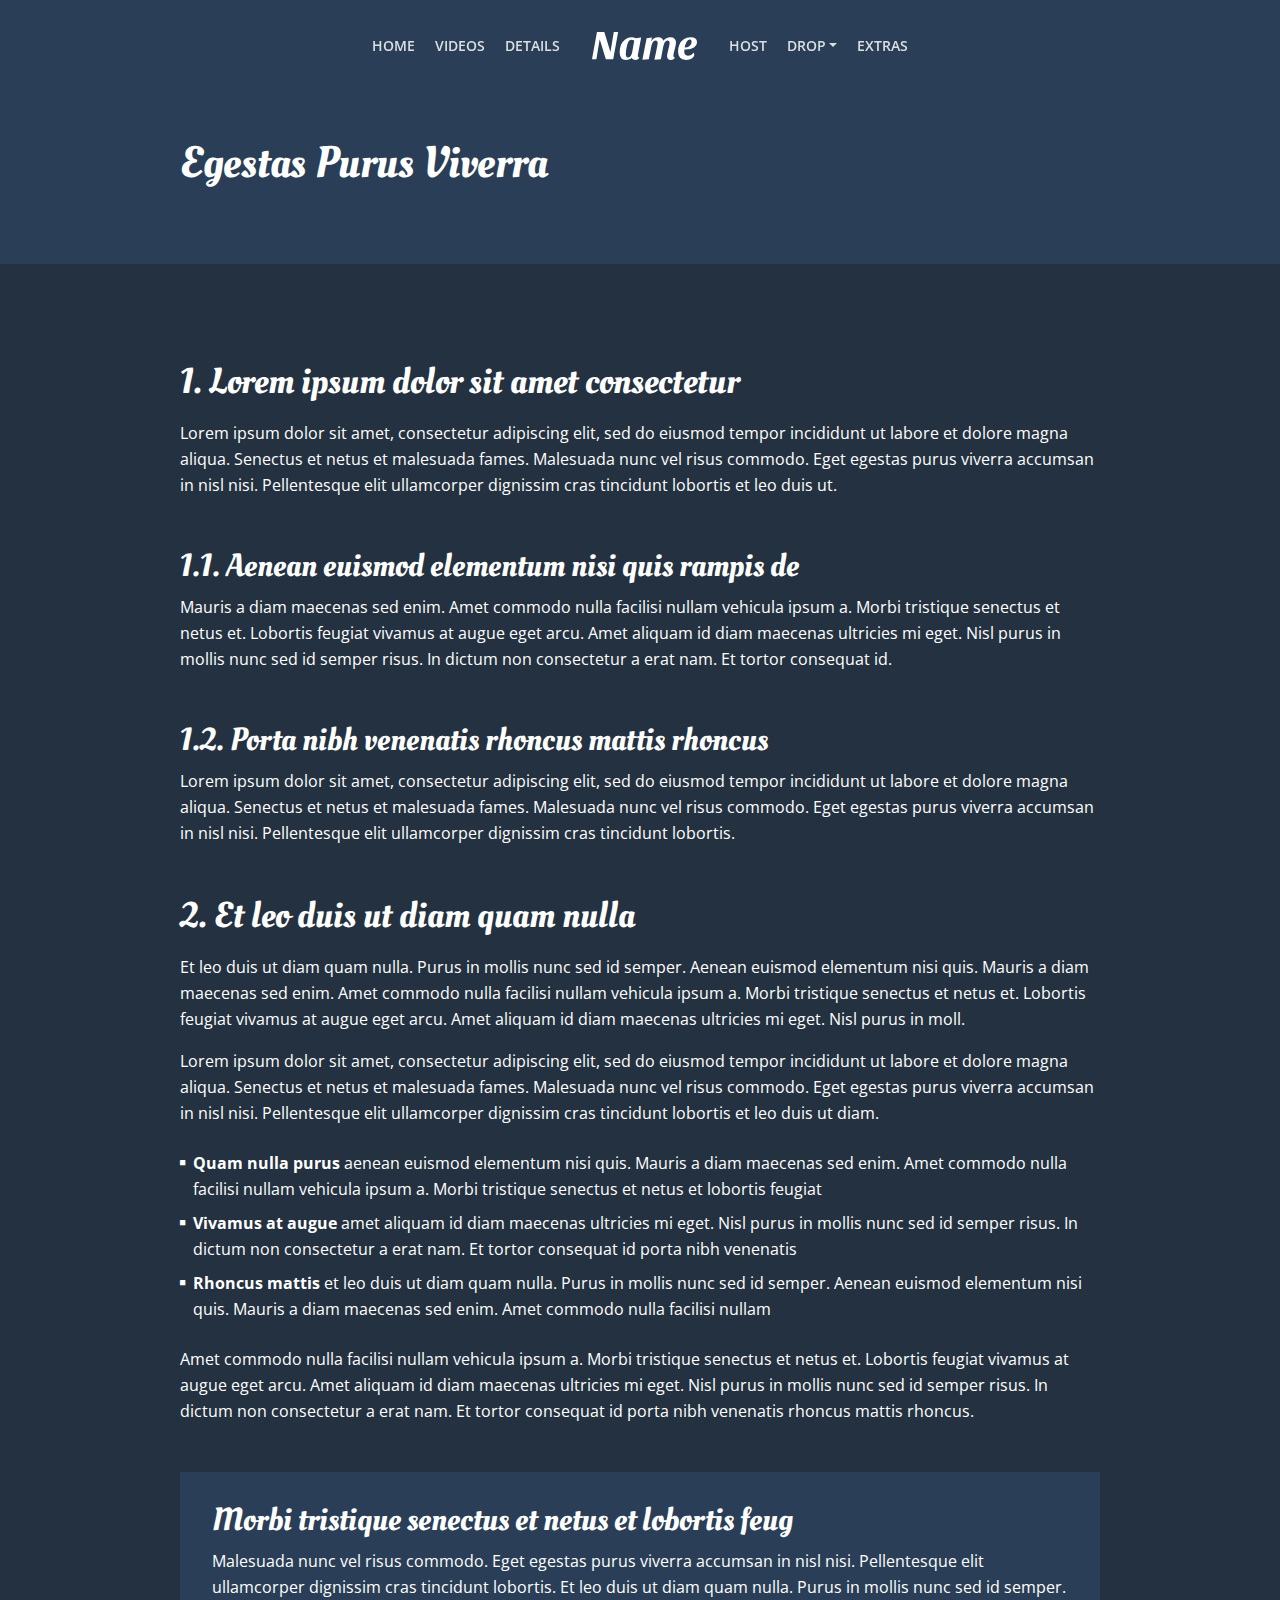
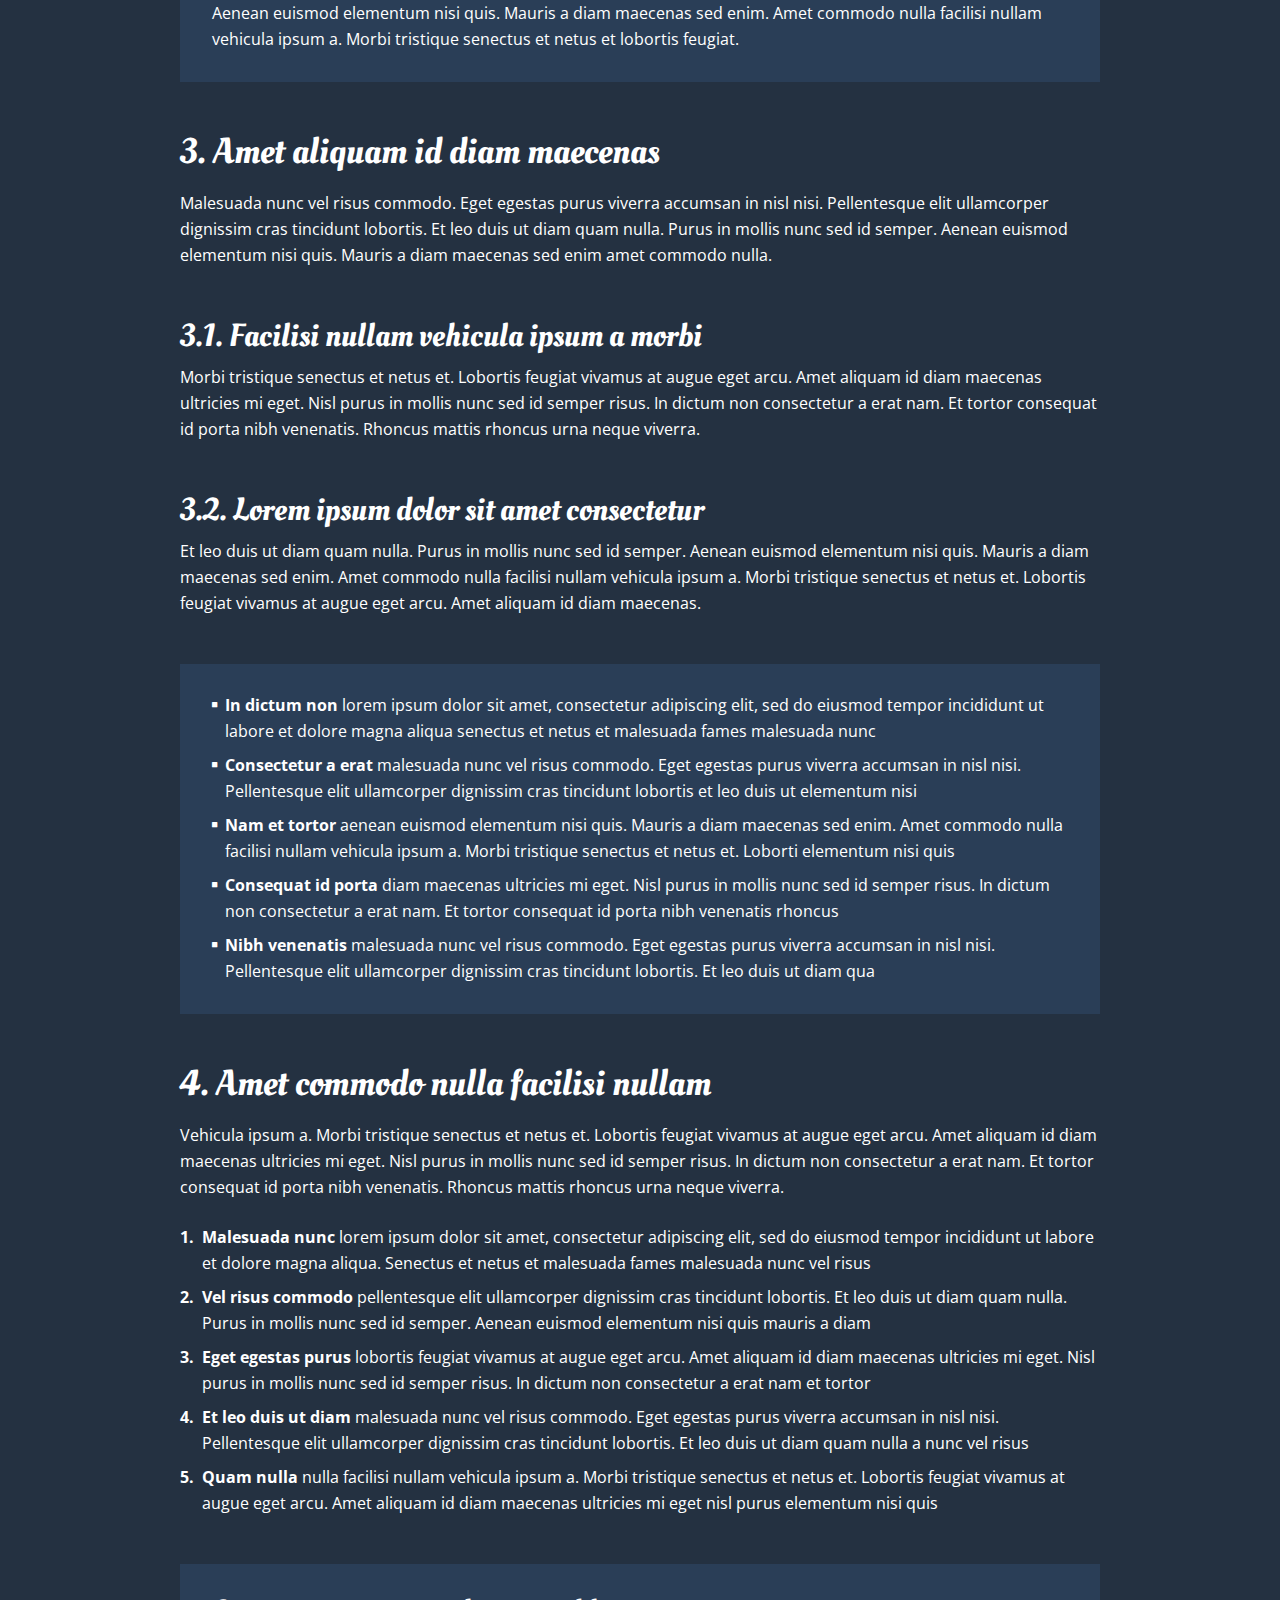
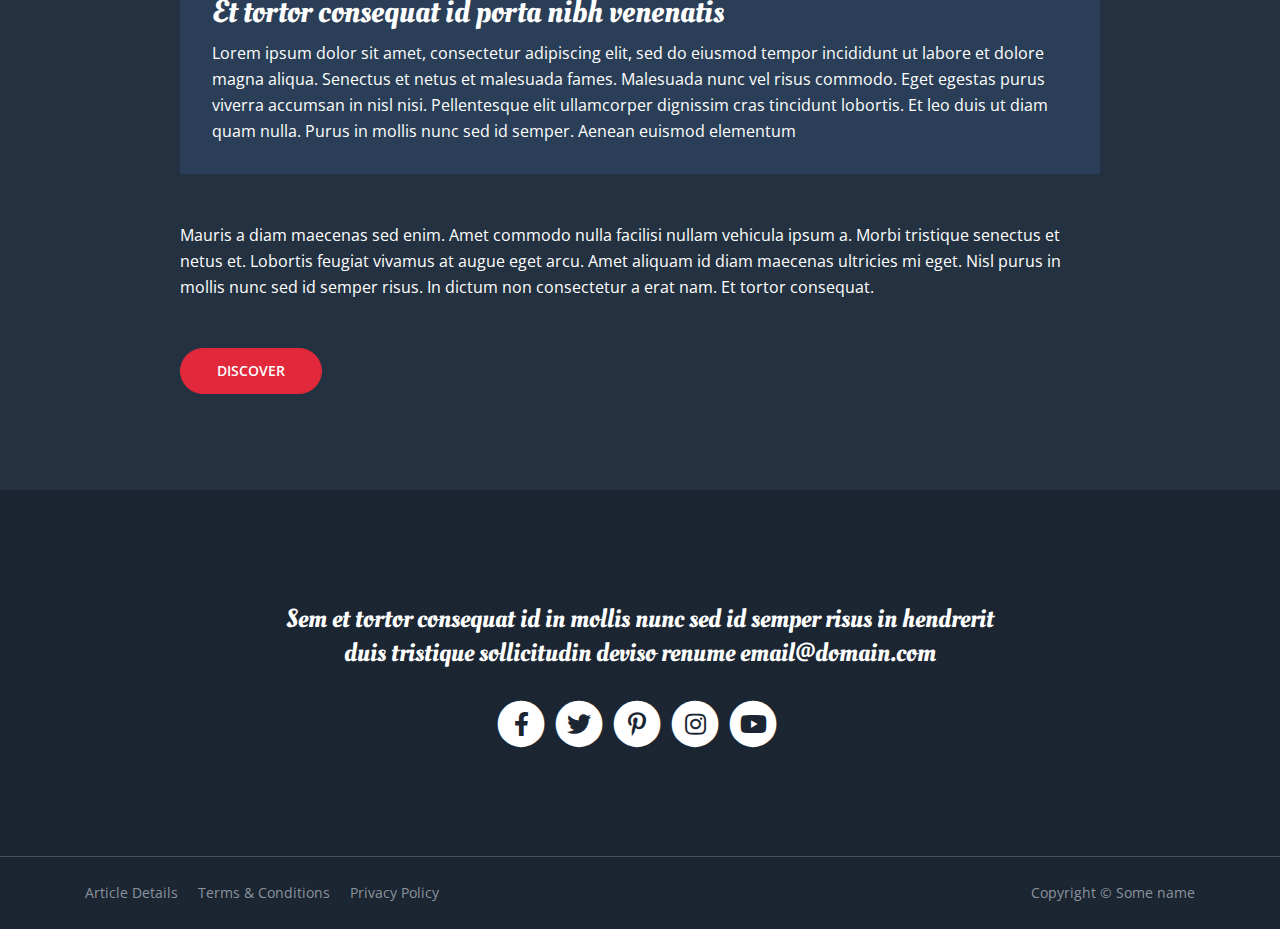
<file: tuby/web/privacy.html>
<!DOCTYPE html>
<html lang="en">
    <head>
        <meta charset="utf-8">
        <meta name="viewport" content="width=device-width, initial-scale=1, shrink-to-fit=no">
        
        <!-- SEO Meta Tags -->
        <meta name="description" content="Your description">
        <meta name="author" content="Your name">

        <!-- OG Meta Tags to improve the way the post looks when you share the page on Facebook, Twitter, LinkedIn -->
        <meta property="og:site_name" content="" /> <!-- website name -->
        <meta property="og:site" content="" /> <!-- website link -->
        <meta property="og:title" content=""/> <!-- title shown in the actual shared post -->
        <meta property="og:description" content="" /> <!-- description shown in the actual shared post -->
        <meta property="og:image" content="" /> <!-- image link, make sure it's jpg -->
        <meta property="og:url" content="" /> <!-- where do you want your post to link to -->
        <meta name="twitter:card" content="summary_large_image"> <!-- to have large image post format in Twitter -->

        <!-- Webpage Title -->
        <title>Privacy Policy</title>
        
        <!-- Styles -->
        <link href="https://fonts.googleapis.com/css2?family=Oleo+Script&display=swap" rel="stylesheet">
        <link href="https://fonts.googleapis.com/css2?family=Open+Sans:ital,wght@0,400;0,600;0,700;1,400&display=swap" rel="stylesheet">
        <link href="css/bootstrap.css" rel="stylesheet">
        <link href="css/fontawesome-all.css" rel="stylesheet">
        <link href="css/swiper.css" rel="stylesheet">
        <link href="css/magnific-popup.css" rel="stylesheet">
        <link href="css/styles.css" rel="stylesheet">
        
        <!-- Favicon  -->
        <link rel="icon" href="images/favicon.png">
    </head>
    <body data-spy="scroll" data-target=".fixed-top">
        
        <!-- Navigation -->
        <nav class="navbar navbar-expand-lg fixed-top navbar-dark">
            <div class="container">
                
                <!-- Text Logo - Use this if you don't have a graphic logo -->
                <!-- <a class="navbar-brand logo-text mobile-only" href="index.html">Name</a> -->

                <!-- Image Logo -->
                <a class="navbar-brand logo-image mobile-only" href="index.html"><img src="images/logo.svg" alt="alternative"></a> 

                <button class="navbar-toggler p-0 border-0" type="button" data-toggle="offcanvas">
                    <span class="navbar-toggler-icon"></span>
                </button>

                <div class="navbar-collapse offcanvas-collapse" id="navbarsExampleDefault">
                    <ul class="navbar-nav ml-auto mr-auto">
                        <li class="nav-item">
                            <a class="nav-link page-scroll" href="index.html#header">HOME <span class="sr-only">(current)</span></a>
                        </li>
                        <li class="nav-item">
                            <a class="nav-link page-scroll" href="index.html#latest">VIDEOS</a>
                        </li>
                        <li class="nav-item">
                            <a class="nav-link page-scroll" href="index.html#details">DETAILS</a>
                        </li>
                        
                        <!-- Text Logo - Use this if you don't have a graphic logo -->
                        <!-- <li><a class="navbar-brand logo-text larger-devices" href="index.html">Name</a></li> -->

                        <!-- Image Logo -->
                        <li><a class="logo-image larger-devices" href="index.html"><img src="images/logo.svg" alt="alternative"></a></li>

                        <li class="nav-item">
                            <a class="nav-link page-scroll" href="index.html#host">HOST</a>
                        </li>
                        <li class="nav-item dropdown">
                            <a class="nav-link dropdown-toggle" href="#" id="dropdown01" data-toggle="dropdown" aria-haspopup="true" aria-expanded="false">DROP</a>
                            <div class="dropdown-menu" aria-labelledby="dropdown01">
                                <a class="dropdown-item page-scroll" href="article.html">ARTICLE DETAILS</a>
                                <div class="dropdown-divider"></div>
                                <a class="dropdown-item page-scroll" href="terms.html">TERMS CONDITIONS</a>
                                <div class="dropdown-divider"></div>
                                <a class="dropdown-item page-scroll" href="privacy.html">PRIVACY POLICY</a>
                            </div>
                        </li>
                        <li class="nav-item">
                            <a class="nav-link page-scroll" href="index.html#extras">EXTRAS</a>
                        </li>
                    </ul>
                </div> <!-- end of navbar-collapse -->
            </div> <!-- end of container -->
        </nav> <!-- end of navbar -->
        <!-- end of navigation -->


        <!-- Header -->
        <header class="ex-header bg-blue">
            <div class="container">
                <div class="row">
                    <div class="col-xl-10 offset-xl-1">
                        <h1>Egestas Purus Viverra</h1>
                    </div> <!-- end of col -->
                </div> <!-- end of row -->
            </div> <!-- end of container -->
        </header> <!-- end of ex-header -->
        <!-- end of header -->


        <!-- Basic -->
        <div class="ex-basic-1 pt-5 pb-5 bg-dark-blue">
            <div class="container">
                <div class="row">
                    <div class="col-xl-10 offset-xl-1">
                        <h2 class="mt-5 mb-3">1. Lorem ipsum dolor sit amet consectetur</h2>
                        <p class="mb-5">Lorem ipsum dolor sit amet, consectetur adipiscing elit, sed do eiusmod tempor incididunt ut labore et dolore magna aliqua. Senectus et netus et malesuada fames. Malesuada nunc vel risus commodo. Eget egestas purus viverra accumsan in nisl nisi. Pellentesque elit ullamcorper dignissim cras tincidunt lobortis et leo duis ut.</p>
                        <h3>1.1. Aenean euismod elementum nisi quis rampis de</h3>
                        <p class="mb-5">Mauris a diam maecenas sed enim. Amet commodo nulla facilisi nullam vehicula ipsum a. Morbi tristique senectus et netus et. Lobortis feugiat vivamus at augue eget arcu. Amet aliquam id diam maecenas ultricies mi eget. Nisl purus in mollis nunc sed id semper risus. In dictum non consectetur a erat nam. Et tortor consequat id.</p>
                        <h3>1.2. Porta nibh venenatis rhoncus mattis rhoncus</h3>
                        <p class="mb-5">Lorem ipsum dolor sit amet, consectetur adipiscing elit, sed do eiusmod tempor incididunt ut labore et dolore magna aliqua. Senectus et netus et malesuada fames. Malesuada nunc vel risus commodo. Eget egestas purus viverra accumsan in nisl nisi. Pellentesque elit ullamcorper dignissim cras tincidunt lobortis.</p>
                        
                        <h2 class="mb-3">2. Et leo duis ut diam quam nulla</h2>
                        <p>Et leo duis ut diam quam nulla. Purus in mollis nunc sed id semper. Aenean euismod elementum nisi quis. Mauris a diam maecenas sed enim. Amet commodo nulla facilisi nullam vehicula ipsum a. Morbi tristique senectus et netus et. Lobortis feugiat vivamus at augue eget arcu. Amet aliquam id diam maecenas ultricies mi eget. Nisl purus in moll.</p>
                        <p class="mb-4">Lorem ipsum dolor sit amet, consectetur adipiscing elit, sed do eiusmod tempor incididunt ut labore et dolore magna aliqua. Senectus et netus et malesuada fames. Malesuada nunc vel risus commodo. Eget egestas purus viverra accumsan in nisl nisi. Pellentesque elit ullamcorper dignissim cras tincidunt lobortis et leo duis ut diam.</p>
                        <ul class="list-unstyled li-space-lg mb-4">
                            <li class="media">
                                <i class="fas fa-square"></i>
                                <div class="media-body"><strong>Quam nulla purus</strong> aenean euismod elementum nisi quis. Mauris a diam maecenas sed enim. Amet commodo nulla facilisi nullam vehicula ipsum a. Morbi tristique senectus et netus et lobortis feugiat</div>
                            </li>
                            <li class="media">
                                <i class="fas fa-square"></i>
                                <div class="media-body"><strong>Vivamus at augue</strong> amet aliquam id diam maecenas ultricies mi eget. Nisl purus in mollis nunc sed id semper risus. In dictum non consectetur a erat nam. Et tortor consequat id porta nibh venenatis</div>
                            </li>
                            <li class="media">
                                <i class="fas fa-square"></i>
                                <div class="media-body"><strong>Rhoncus mattis</strong> et leo duis ut diam quam nulla. Purus in mollis nunc sed id semper. Aenean euismod elementum nisi quis. Mauris a diam maecenas sed enim. Amet commodo nulla facilisi nullam</div>
                            </li>
                        </ul>
                        <p class="mb-5">Amet commodo nulla facilisi nullam vehicula ipsum a. Morbi tristique senectus et netus et. Lobortis feugiat vivamus at augue eget arcu. Amet aliquam id diam maecenas ultricies mi eget. Nisl purus in mollis nunc sed id semper risus. In dictum non consectetur a erat nam. Et tortor consequat id porta nibh venenatis rhoncus mattis rhoncus.</p>
                        <div class="text-box mb-5">
                            <h3>Morbi tristique senectus et netus et lobortis feug</h3>
                            <p>Malesuada nunc vel risus commodo. Eget egestas purus viverra accumsan in nisl nisi. Pellentesque elit ullamcorper dignissim cras tincidunt lobortis. Et leo duis ut diam quam nulla. Purus in mollis nunc sed id semper. Aenean euismod elementum nisi quis. Mauris a diam maecenas sed enim. Amet commodo nulla facilisi nullam vehicula ipsum a. Morbi tristique senectus et netus et lobortis feugiat.</p>
                        </div> <!-- end of text-box -->
                        
                        <h2 class="mb-3">3. Amet aliquam id diam maecenas</h2>
                        <p class="mb-5"> Malesuada nunc vel risus commodo. Eget egestas purus viverra accumsan in nisl nisi. Pellentesque elit ullamcorper dignissim cras tincidunt lobortis. Et leo duis ut diam quam nulla. Purus in mollis nunc sed id semper. Aenean euismod elementum nisi quis. Mauris a diam maecenas sed enim amet commodo nulla.</p>
                        <h3>3.1. Facilisi nullam vehicula ipsum a morbi</h3>
                        <p class="mb-5">Morbi tristique senectus et netus et. Lobortis feugiat vivamus at augue eget arcu. Amet aliquam id diam maecenas ultricies mi eget. Nisl purus in mollis nunc sed id semper risus. In dictum non consectetur a erat nam. Et tortor consequat id porta nibh venenatis. Rhoncus mattis rhoncus urna neque viverra.</p>
                        <h3>3.2. Lorem ipsum dolor sit amet consectetur</h3>
                        <p class="mb-5">Et leo duis ut diam quam nulla. Purus in mollis nunc sed id semper. Aenean euismod elementum nisi quis. Mauris a diam maecenas sed enim. Amet commodo nulla facilisi nullam vehicula ipsum a. Morbi tristique senectus et netus et. Lobortis feugiat vivamus at augue eget arcu. Amet aliquam id diam maecenas.</p>
                        <div class="text-box mb-5">
                            <ul class="list-unstyled li-space-lg">
                                <li class="media">
                                    <i class="fas fa-square"></i>
                                    <div class="media-body"><strong>In dictum non</strong> lorem ipsum dolor sit amet, consectetur adipiscing elit, sed do eiusmod tempor incididunt ut labore et dolore magna aliqua senectus et netus et malesuada fames malesuada nunc</div>
                                </li>
                                <li class="media">
                                    <i class="fas fa-square"></i>
                                    <div class="media-body"><strong>Consectetur a erat</strong> malesuada nunc vel risus commodo. Eget egestas purus viverra accumsan in nisl nisi. Pellentesque elit ullamcorper dignissim cras tincidunt lobortis et leo duis ut elementum nisi</div>
                                </li>
                                <li class="media">
                                    <i class="fas fa-square"></i>
                                    <div class="media-body"><strong>Nam et tortor</strong> aenean euismod elementum nisi quis. Mauris a diam maecenas sed enim. Amet commodo nulla facilisi nullam vehicula ipsum a. Morbi tristique senectus et netus et. Loborti elementum nisi quis</div>
                                </li>
                                <li class="media">
                                    <i class="fas fa-square"></i>
                                    <div class="media-body"><strong>Consequat id porta</strong> diam maecenas ultricies mi eget. Nisl purus in mollis nunc sed id semper risus. In dictum non consectetur a erat nam. Et tortor consequat id porta nibh venenatis rhoncus</div>
                                </li>
                                <li class="media">
                                    <i class="fas fa-square"></i>
                                    <div class="media-body"><strong>Nibh venenatis</strong> malesuada nunc vel risus commodo. Eget egestas purus viverra accumsan in nisl nisi. Pellentesque elit ullamcorper dignissim cras tincidunt lobortis. Et leo duis ut diam qua</div>
                                </li>
                            </ul>
                        </div> <!-- end of text-box -->
                        
                        <h2 class="mb-3">4. Amet commodo nulla facilisi nullam</h2>
                        <p class="mb-4">Vehicula ipsum a. Morbi tristique senectus et netus et. Lobortis feugiat vivamus at augue eget arcu. Amet aliquam id diam maecenas ultricies mi eget. Nisl purus in mollis nunc sed id semper risus. In dictum non consectetur a erat nam. Et tortor consequat id porta nibh venenatis. Rhoncus mattis rhoncus urna neque viverra.</p>
                        <ul class="list-unstyled li-space-lg mb-5">
                            <li class="media">
                                <strong>1.</strong>
                                <div class="media-body"><strong>Malesuada nunc</strong> lorem ipsum dolor sit amet, consectetur adipiscing elit, sed do eiusmod tempor incididunt ut labore et dolore magna aliqua. Senectus et netus et malesuada fames malesuada nunc vel risus</div>
                            </li>
                            <li class="media">
                                <strong>2.</strong>
                                <div class="media-body"><strong>Vel risus commodo</strong> pellentesque elit ullamcorper dignissim cras tincidunt lobortis. Et leo duis ut diam quam nulla. Purus in mollis nunc sed id semper. Aenean euismod elementum nisi quis mauris a diam</div>
                            </li>
                            <li class="media">
                                <strong>3.</strong>
                                <div class="media-body"><strong>Eget egestas purus</strong> lobortis feugiat vivamus at augue eget arcu. Amet aliquam id diam maecenas ultricies mi eget. Nisl purus in mollis nunc sed id semper risus. In dictum non consectetur a erat nam et tortor</div>
                            </li>
                            <li class="media">
                                <strong>4.</strong>
                                <div class="media-body"><strong>Et leo duis ut diam</strong> malesuada nunc vel risus commodo. Eget egestas purus viverra accumsan in nisl nisi. Pellentesque elit ullamcorper dignissim cras tincidunt lobortis. Et leo duis ut diam quam nulla a nunc vel risus</div>
                            </li>
                            <li class="media">
                                <strong>5.</strong>
                                <div class="media-body"><strong>Quam nulla</strong> nulla facilisi nullam vehicula ipsum a. Morbi tristique senectus et netus et. Lobortis feugiat vivamus at augue eget arcu. Amet aliquam id diam maecenas ultricies mi eget nisl purus elementum nisi quis</div>
                            </li>
                        </ul>
                        
                        <div class="text-box mb-5">
                            <h3>Et tortor consequat id porta nibh venenatis</h3>
                            <p>Lorem ipsum dolor sit amet, consectetur adipiscing elit, sed do eiusmod tempor incididunt ut labore et dolore magna aliqua. Senectus et netus et malesuada fames. Malesuada nunc vel risus commodo. Eget egestas purus viverra accumsan in nisl nisi. Pellentesque elit ullamcorper dignissim cras tincidunt lobortis. Et leo duis ut diam quam nulla. Purus in mollis nunc sed id semper. Aenean euismod elementum</p>
                        </div> <!-- end of text-box -->
                        <p class="mb-5">Mauris a diam maecenas sed enim. Amet commodo nulla facilisi nullam vehicula ipsum a. Morbi tristique senectus et netus et. Lobortis feugiat vivamus at augue eget arcu. Amet aliquam id diam maecenas ultricies mi eget. Nisl purus in mollis nunc sed id semper risus. In dictum non consectetur a erat nam. Et tortor consequat.</p>
                        
                        <a class="btn-solid-reg mb-5" href="index.html#featured">DISCOVER</a>
                    </div> <!-- end of col -->
                </div> <!-- end of row -->
            </div> <!-- end of container -->
        </div> <!-- end of ex-basic-1 -->
        <!-- end of basic -->


        <!-- Footer -->
        <div class="footer">
            <div class="container">
                <div class="row">
                    <div class="col-lg-12">
                        <h4>Sem et tortor consequat id in mollis nunc sed id semper risus in hendrerit duis tristique sollicitudin deviso renume <a href="mailto:email@domain.com">email@domain.com</a></h4>
                        <div class="social-container">
                            <span class="fa-stack">
                                <a href="#your-link">
                                    <i class="fas fa-circle fa-stack-2x"></i>
                                    <i class="fab fa-facebook-f fa-stack-1x"></i>
                                </a>
                            </span>
                            <span class="fa-stack">
                                <a href="#your-link">
                                    <i class="fas fa-circle fa-stack-2x"></i>
                                    <i class="fab fa-twitter fa-stack-1x"></i>
                                </a>
                            </span>
                            <span class="fa-stack">
                                <a href="#your-link">
                                    <i class="fas fa-circle fa-stack-2x"></i>
                                    <i class="fab fa-pinterest-p fa-stack-1x"></i>
                                </a>
                            </span>
                            <span class="fa-stack">
                                <a href="#your-link">
                                    <i class="fas fa-circle fa-stack-2x"></i>
                                    <i class="fab fa-instagram fa-stack-1x"></i>
                                </a>
                            </span>
                            <span class="fa-stack">
                                <a href="#your-link">
                                    <i class="fas fa-circle fa-stack-2x"></i>
                                    <i class="fab fa-youtube fa-stack-1x"></i>
                                </a>
                            </span>
                        </div> <!-- end of social-container -->
                    </div> <!-- end of col -->
                </div> <!-- end of row -->
            </div> <!-- end of container -->
        </div> <!-- end of footer -->  
        <!-- end of footer -->


        <!-- Copyright -->
        <div class="copyright">
            <div class="container">
                <div class="row">
                    <div class="col-lg-6">
                        <ul class="list-unstyled li-space-lg p-small">
                            <li><a href="article.html">Article Details</a></li>
                            <li><a href="terms.html">Terms & Conditions </a></li>
                            <li><a href="privacy.html">Privacy Policy</a></li>
                        </ul>
                    </div> <!-- end of col -->
                    <div class="col-lg-6">
                        <p class="p-small statement">Copyright © Some name</p>
                    </div> <!-- end of col -->
                </div> <!-- enf of row -->
            </div> <!-- end of container -->
        </div> <!-- end of copyright --> 
        <!-- end of copyright -->
        
            
        <!-- Scripts -->
        <script src="js/jquery.min.js"></script> <!-- jQuery for Bootstrap's JavaScript plugins -->
        <script src="js/bootstrap.min.js"></script> <!-- Bootstrap framework -->
        <script src="js/jquery.easing.min.js"></script> <!-- jQuery Easing for smooth scrolling between anchors -->
        <script src="js/swiper.min.js"></script> <!-- Swiper for image and text sliders -->
        <script src="js/jquery.magnific-popup.js"></script> <!-- Magnific Popup for lightboxes -->
        <script src="js/scripts.js"></script> <!-- Custom scripts -->
    </body>
</html>
</file>
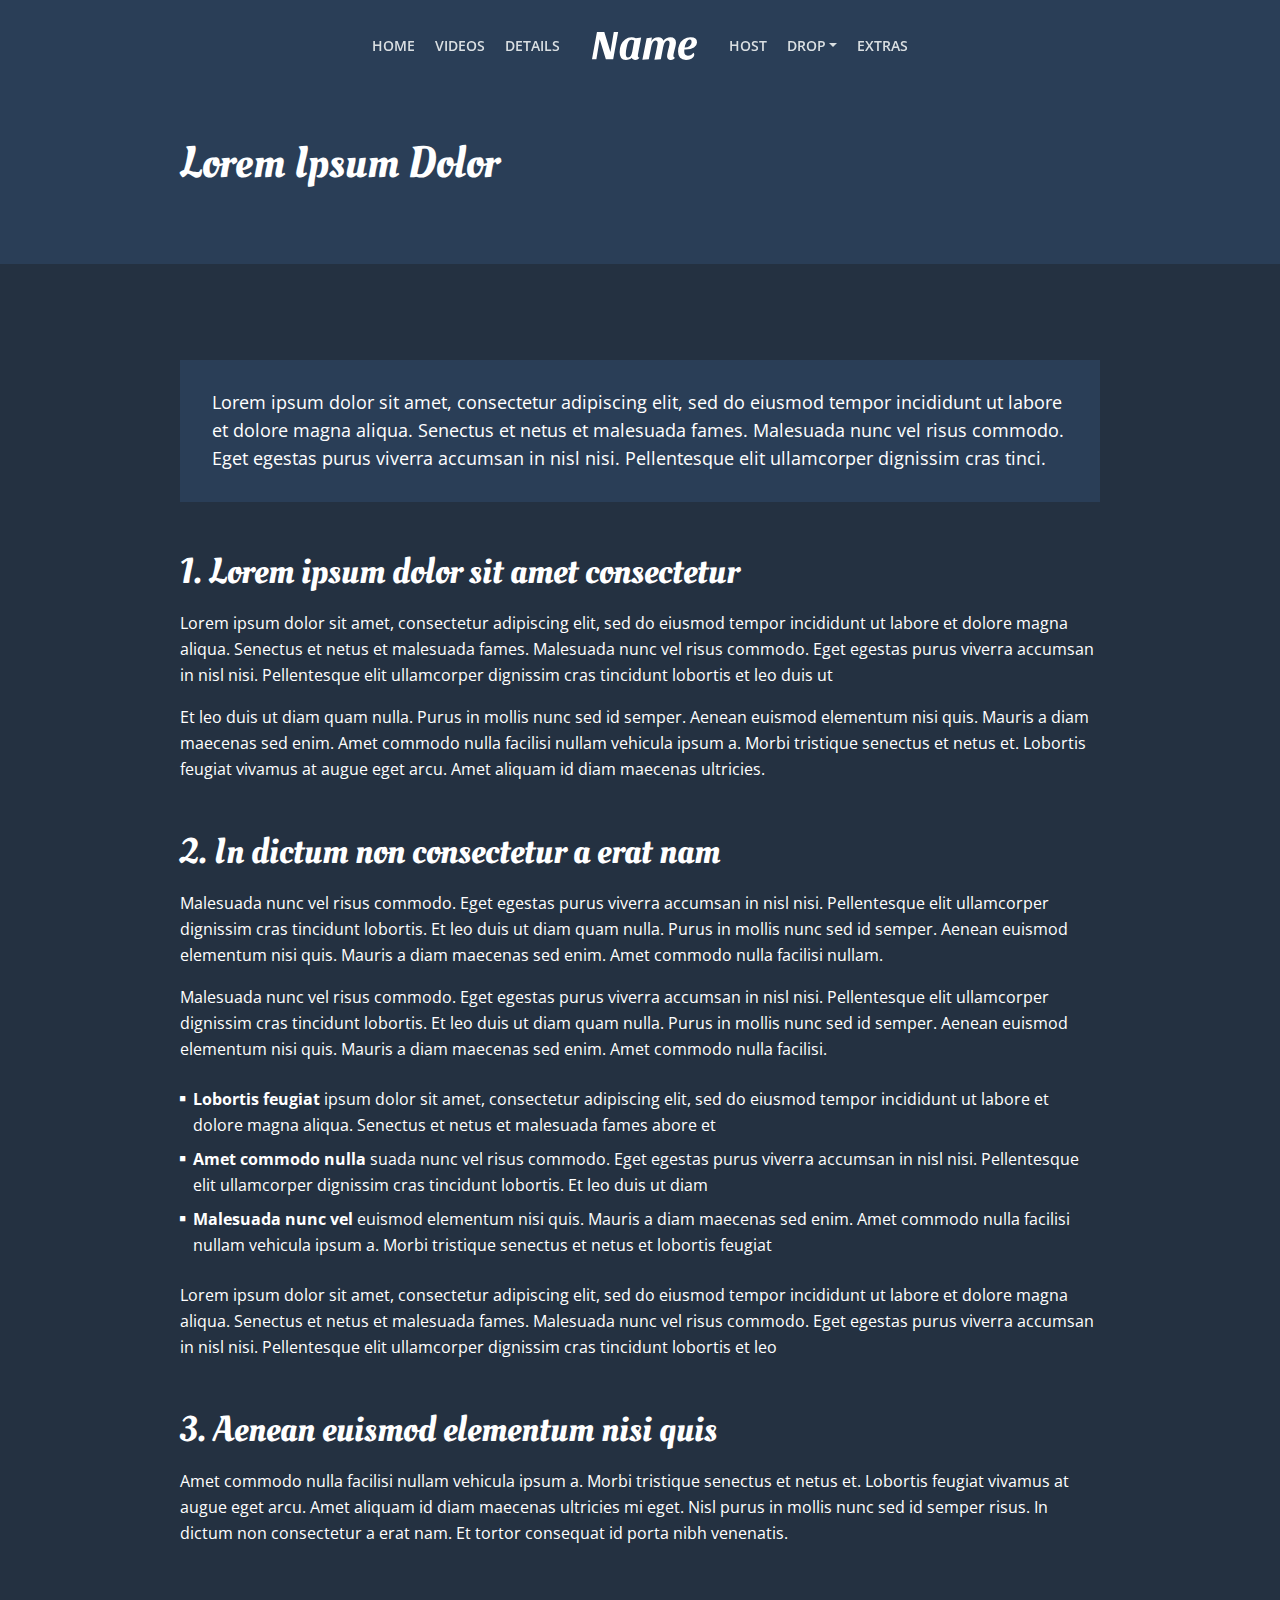
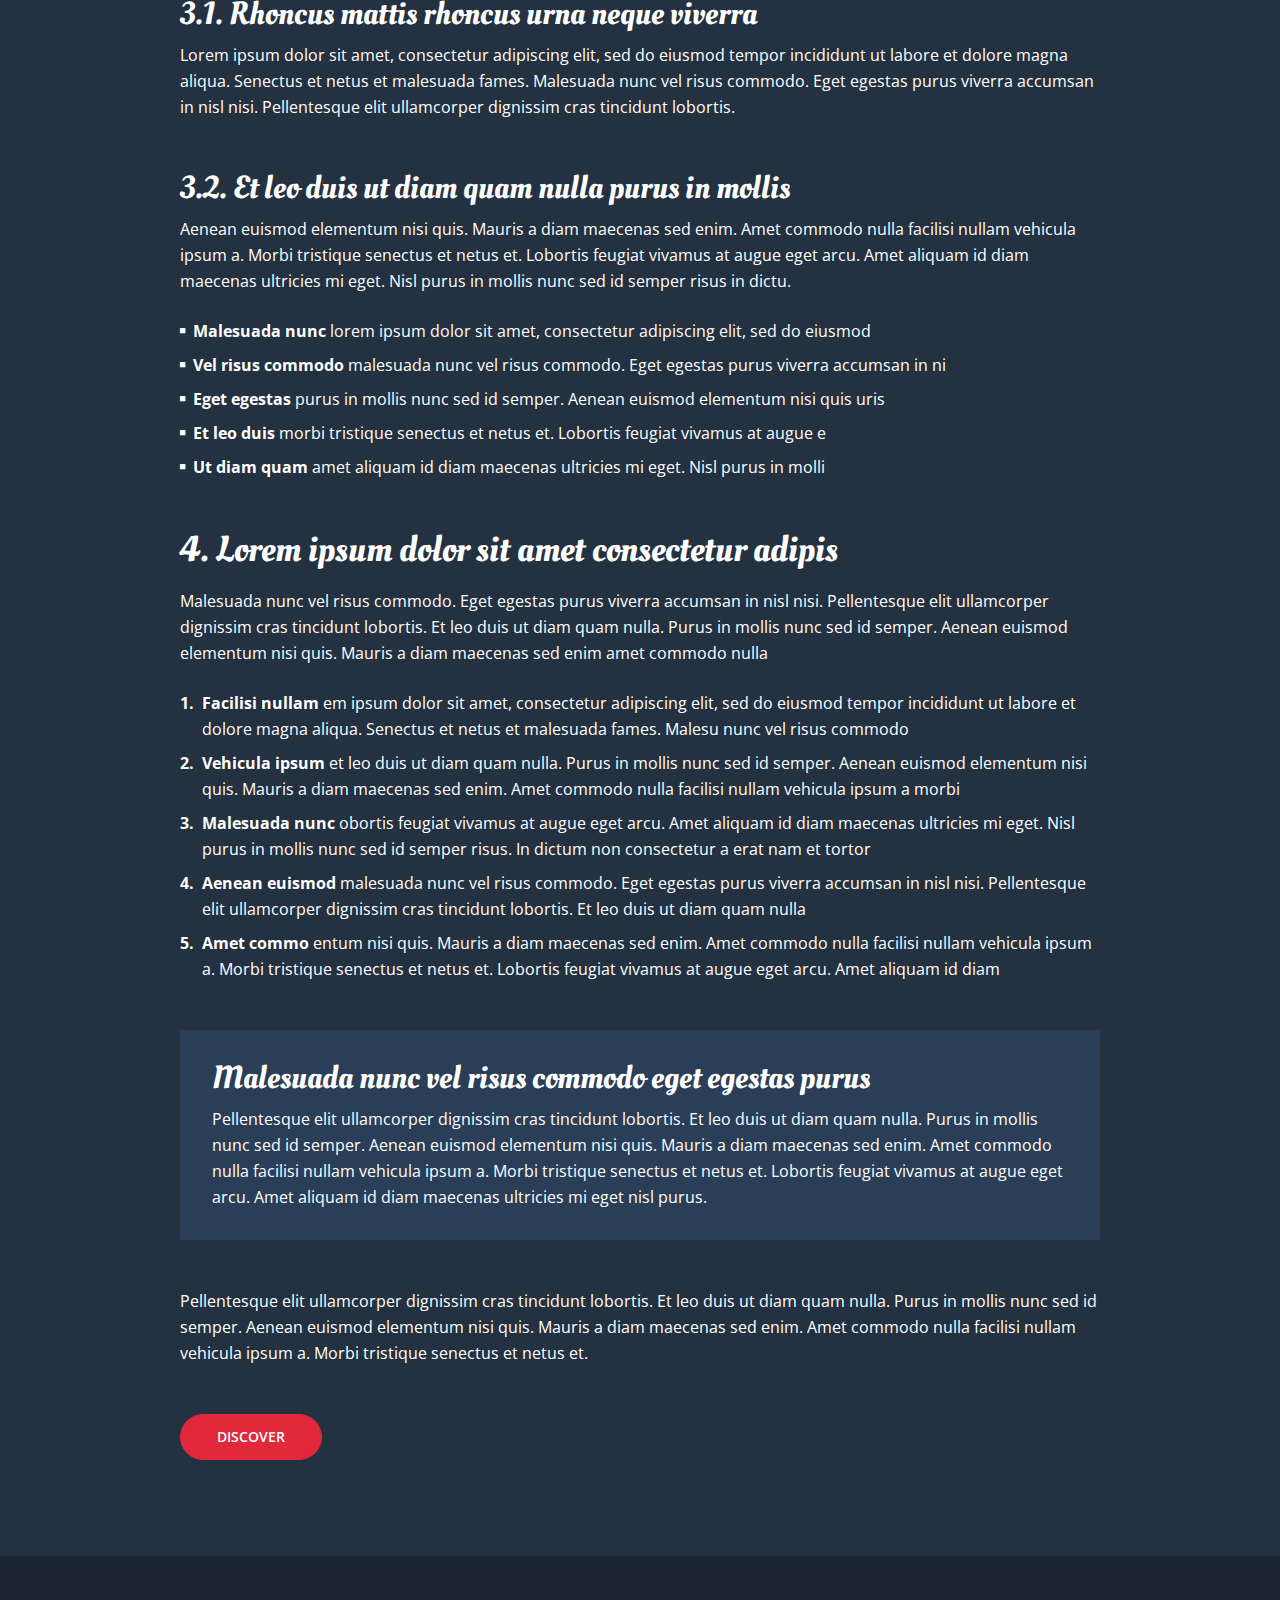
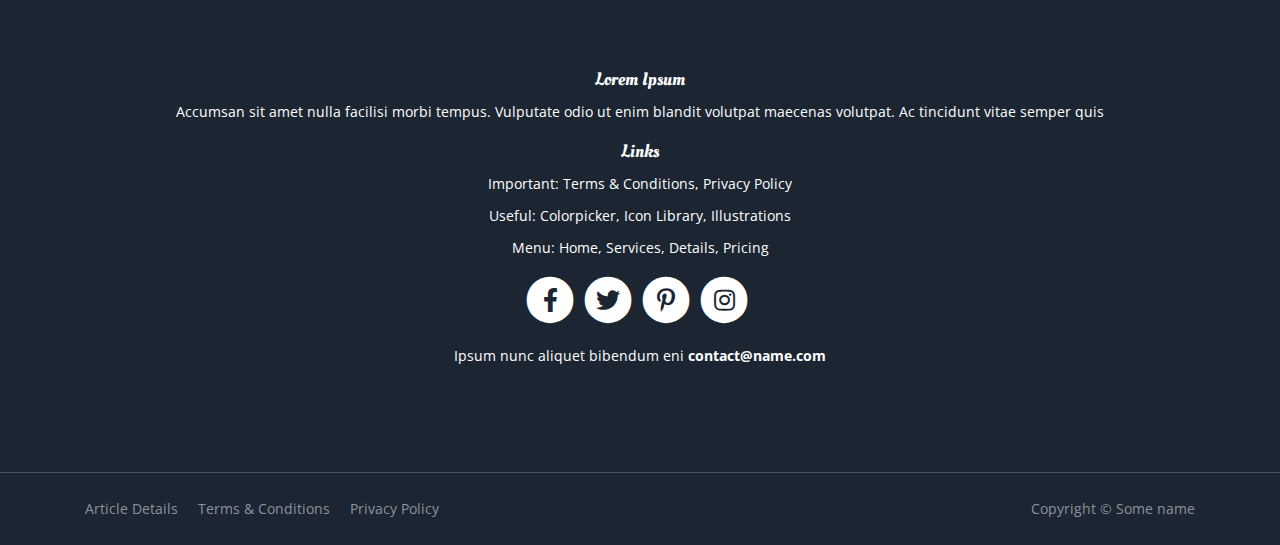
<file: tuby/web/terms.html>
<!DOCTYPE html>
<html lang="en">
    <head>
        <meta charset="utf-8">
        <meta name="viewport" content="width=device-width, initial-scale=1, shrink-to-fit=no">
        
        <!-- SEO Meta Tags -->
        <meta name="description" content="Your description">
        <meta name="author" content="Your name">

        <!-- OG Meta Tags to improve the way the post looks when you share the page on Facebook, Twitter, LinkedIn -->
        <meta property="og:site_name" content="" /> <!-- website name -->
        <meta property="og:site" content="" /> <!-- website link -->
        <meta property="og:title" content=""/> <!-- title shown in the actual shared post -->
        <meta property="og:description" content="" /> <!-- description shown in the actual shared post -->
        <meta property="og:image" content="" /> <!-- image link, make sure it's jpg -->
        <meta property="og:url" content="" /> <!-- where do you want your post to link to -->
        <meta name="twitter:card" content="summary_large_image"> <!-- to have large image post format in Twitter -->

        <!-- Webpage Title -->
        <title>Terms & Conditions</title>
        
        <!-- Styles -->
        <link href="https://fonts.googleapis.com/css2?family=Oleo+Script&display=swap" rel="stylesheet">
        <link href="https://fonts.googleapis.com/css2?family=Open+Sans:ital,wght@0,400;0,600;0,700;1,400&display=swap" rel="stylesheet">
        <link href="css/bootstrap.css" rel="stylesheet">
        <link href="css/fontawesome-all.css" rel="stylesheet">
        <link href="css/swiper.css" rel="stylesheet">
        <link href="css/magnific-popup.css" rel="stylesheet">
        <link href="css/styles.css" rel="stylesheet">
        
        <!-- Favicon  -->
        <link rel="icon" href="images/favicon.png">
    </head>
    <body data-spy="scroll" data-target=".fixed-top">
        
        <!-- Navigation -->
        <nav class="navbar navbar-expand-lg fixed-top navbar-dark">
            <div class="container">
                
                <!-- Text Logo - Use this if you don't have a graphic logo -->
                <!-- <a class="navbar-brand logo-text mobile-only" href="index.html">Name</a> -->

                <!-- Image Logo -->
                <a class="navbar-brand logo-image mobile-only" href="index.html"><img src="images/logo.svg" alt="alternative"></a> 

                <button class="navbar-toggler p-0 border-0" type="button" data-toggle="offcanvas">
                    <span class="navbar-toggler-icon"></span>
                </button>

                <div class="navbar-collapse offcanvas-collapse" id="navbarsExampleDefault">
                    <ul class="navbar-nav ml-auto mr-auto">
                        <li class="nav-item">
                            <a class="nav-link page-scroll" href="index.html#header">HOME <span class="sr-only">(current)</span></a>
                        </li>
                        <li class="nav-item">
                            <a class="nav-link page-scroll" href="index.html#latest">VIDEOS</a>
                        </li>
                        <li class="nav-item">
                            <a class="nav-link page-scroll" href="index.html#details">DETAILS</a>
                        </li>
                        
                        <!-- Text Logo - Use this if you don't have a graphic logo -->
                        <!-- <li><a class="navbar-brand logo-text larger-devices" href="index.html">Name</a></li> -->

                        <!-- Image Logo -->
                        <li><a class="logo-image larger-devices" href="index.html"><img src="images/logo.svg" alt="alternative"></a></li>

                        <li class="nav-item">
                            <a class="nav-link page-scroll" href="index.html#host">HOST</a>
                        </li>
                        <li class="nav-item dropdown">
                            <a class="nav-link dropdown-toggle" href="#" id="dropdown01" data-toggle="dropdown" aria-haspopup="true" aria-expanded="false">DROP</a>
                            <div class="dropdown-menu" aria-labelledby="dropdown01">
                                <a class="dropdown-item page-scroll" href="article.html">ARTICLE DETAILS</a>
                                <div class="dropdown-divider"></div>
                                <a class="dropdown-item page-scroll" href="terms.html">TERMS CONDITIONS</a>
                                <div class="dropdown-divider"></div>
                                <a class="dropdown-item page-scroll" href="privacy.html">PRIVACY POLICY</a>
                            </div>
                        </li>
                        <li class="nav-item">
                            <a class="nav-link page-scroll" href="index.html#extras">EXTRAS</a>
                        </li>
                    </ul>
                </div> <!-- end of navbar-collapse -->
            </div> <!-- end of container -->
        </nav> <!-- end of navbar -->
        <!-- end of navigation -->


        <!-- Header -->
        <header class="ex-header bg-blue">
            <div class="container">
                <div class="row">
                    <div class="col-xl-10 offset-xl-1">
                        <h1>Lorem Ipsum Dolor</h1>
                    </div> <!-- end of col -->
                </div> <!-- end of row -->
            </div> <!-- end of container -->
        </header> <!-- end of ex-header -->
        <!-- end of header -->


        <!-- Basic -->
        <div class="ex-basic-1 pt-5 pb-5 bg-dark-blue">
            <div class="container">
                <div class="row">
                    <div class="col-xl-10 offset-xl-1">
                        <div class="text-box mt-5 mb-5">
                            <p class="p-large">Lorem ipsum dolor sit amet, consectetur adipiscing elit, sed do eiusmod tempor incididunt ut labore et dolore magna aliqua. Senectus et netus et malesuada fames. Malesuada nunc vel risus commodo. Eget egestas purus viverra accumsan in nisl nisi. Pellentesque elit ullamcorper dignissim cras tinci.</p>
                        </div> <!-- end of text-box -->

                        <h2 class="mb-3">1. Lorem ipsum dolor sit amet consectetur</h2>
                        <p>Lorem ipsum dolor sit amet, consectetur adipiscing elit, sed do eiusmod tempor incididunt ut labore et dolore magna aliqua. Senectus et netus et malesuada fames. Malesuada nunc vel risus commodo. Eget egestas purus viverra accumsan in nisl nisi. Pellentesque elit ullamcorper dignissim cras tincidunt lobortis et leo duis ut</p>
                        <p class="mb-5">Et leo duis ut diam quam nulla. Purus in mollis nunc sed id semper. Aenean euismod elementum nisi quis. Mauris a diam maecenas sed enim. Amet commodo nulla facilisi nullam vehicula ipsum a. Morbi tristique senectus et netus et. Lobortis feugiat vivamus at augue eget arcu. Amet aliquam id diam maecenas ultricies.</p>

                        <h2 class="mb-3">2. In dictum non consectetur a erat nam</h2>
                        <p>Malesuada nunc vel risus commodo. Eget egestas purus viverra accumsan in nisl nisi. Pellentesque elit ullamcorper dignissim cras tincidunt lobortis. Et leo duis ut diam quam nulla. Purus in mollis nunc sed id semper. Aenean euismod elementum nisi quis. Mauris a diam maecenas sed enim. Amet commodo nulla facilisi nullam.</p>
                        <p class="mb-4">Malesuada nunc vel risus commodo. Eget egestas purus viverra accumsan in nisl nisi. Pellentesque elit ullamcorper dignissim cras tincidunt lobortis. Et leo duis ut diam quam nulla. Purus in mollis nunc sed id semper. Aenean euismod elementum nisi quis. Mauris a diam maecenas sed enim. Amet commodo nulla facilisi.</p>
                        <ul class="list-unstyled li-space-lg mb-4">
                            <li class="media">
                                <i class="fas fa-square"></i>
                                <div class="media-body"><strong>Lobortis feugiat</strong> ipsum dolor sit amet, consectetur adipiscing elit, sed do eiusmod tempor incididunt ut labore et dolore magna aliqua. Senectus et netus et malesuada fames abore et</div>
                            </li>
                            <li class="media">
                                <i class="fas fa-square"></i>
                                <div class="media-body"><strong>Amet commodo nulla</strong> suada nunc vel risus commodo. Eget egestas purus viverra accumsan in nisl nisi. Pellentesque elit ullamcorper dignissim cras tincidunt lobortis. Et leo duis ut diam</div>
                            </li>
                            <li class="media">
                                <i class="fas fa-square"></i>
                                <div class="media-body"><strong>Malesuada nunc vel</strong> euismod elementum nisi quis. Mauris a diam maecenas sed enim. Amet commodo nulla facilisi nullam vehicula ipsum a. Morbi tristique senectus et netus et lobortis feugiat</div>
                            </li>
                        </ul>
                        <p class="mb-5">Lorem ipsum dolor sit amet, consectetur adipiscing elit, sed do eiusmod tempor incididunt ut labore et dolore magna aliqua. Senectus et netus et malesuada fames. Malesuada nunc vel risus commodo. Eget egestas purus viverra accumsan in nisl nisi. Pellentesque elit ullamcorper dignissim cras tincidunt lobortis et leo</p>

                        <h2 class="mb-3">3. Aenean euismod elementum nisi quis</h2>
                        <p class="mb-5">Amet commodo nulla facilisi nullam vehicula ipsum a. Morbi tristique senectus et netus et. Lobortis feugiat vivamus at augue eget arcu. Amet aliquam id diam maecenas ultricies mi eget. Nisl purus in mollis nunc sed id semper risus. In dictum non consectetur a erat nam. Et tortor consequat id porta nibh venenatis.</p>
                        <h3>3.1. Rhoncus mattis rhoncus urna neque viverra</h3>
                        <p class="mb-5">Lorem ipsum dolor sit amet, consectetur adipiscing elit, sed do eiusmod tempor incididunt ut labore et dolore magna aliqua. Senectus et netus et malesuada fames. Malesuada nunc vel risus commodo. Eget egestas purus viverra accumsan in nisl nisi. Pellentesque elit ullamcorper dignissim cras tincidunt lobortis.</p>
                        <h3>3.2. Et leo duis ut diam quam nulla purus in mollis</h3>
                        <p class="mb-4">Aenean euismod elementum nisi quis. Mauris a diam maecenas sed enim. Amet commodo nulla facilisi nullam vehicula ipsum a. Morbi tristique senectus et netus et. Lobortis feugiat vivamus at augue eget arcu. Amet aliquam id diam maecenas ultricies mi eget. Nisl purus in mollis nunc sed id semper risus in dictu.</p>
                        <ul class="list-unstyled li-space-lg mb-5">
                            <li class="media">
                                <i class="fas fa-square"></i>
                                <div class="media-body"><strong>Malesuada nunc</strong> lorem ipsum dolor sit amet, consectetur adipiscing elit, sed do eiusmod</div>
                            </li>
                            <li class="media">
                                <i class="fas fa-square"></i>
                                <div class="media-body"><strong>Vel risus commodo</strong> malesuada nunc vel risus commodo. Eget egestas purus viverra accumsan in ni</div>
                            </li>
                            <li class="media">
                                <i class="fas fa-square"></i>
                                <div class="media-body"><strong>Eget egestas </strong> purus in mollis nunc sed id semper. Aenean euismod elementum nisi quis uris</div>
                            </li>
                            <li class="media">
                                <i class="fas fa-square"></i>
                                <div class="media-body"><strong>Et leo duis</strong> morbi tristique senectus et netus et. Lobortis feugiat vivamus at augue e</div>
                            </li>
                            <li class="media">
                                <i class="fas fa-square"></i>
                                <div class="media-body"><strong>Ut diam quam</strong> amet aliquam id diam maecenas ultricies mi eget. Nisl purus in molli</div>
                            </li>
                        </ul>
                        
                        <h2 class="mb-3">4. Lorem ipsum dolor sit amet consectetur adipis</h2>
                        <p class="mb-4">Malesuada nunc vel risus commodo. Eget egestas purus viverra accumsan in nisl nisi. Pellentesque elit ullamcorper dignissim cras tincidunt lobortis. Et leo duis ut diam quam nulla. Purus in mollis nunc sed id semper. Aenean euismod elementum nisi quis. Mauris a diam maecenas sed enim amet commodo nulla</p>
                        <ul class="list-unstyled li-space-lg mb-5">
                            <li class="media">
                                <strong>1.</strong>
                                <div class="media-body"><strong>Facilisi nullam</strong> em ipsum dolor sit amet, consectetur adipiscing elit, sed do eiusmod tempor incididunt ut labore et dolore magna aliqua. Senectus et netus et malesuada fames. Malesu nunc vel risus commodo</div>
                            </li>
                            <li class="media">
                                <strong>2.</strong>
                                <div class="media-body"><strong>Vehicula ipsum</strong> et leo duis ut diam quam nulla. Purus in mollis nunc sed id semper. Aenean euismod elementum nisi quis. Mauris a diam maecenas sed enim. Amet commodo nulla facilisi nullam vehicula ipsum a morbi</div>
                            </li>
                            <li class="media">
                                <strong>3.</strong>
                                <div class="media-body"><strong>Malesuada nunc</strong> obortis feugiat vivamus at augue eget arcu. Amet aliquam id diam maecenas ultricies mi eget. Nisl purus in mollis nunc sed id semper risus. In dictum non consectetur a erat nam et tortor</div>
                            </li>
                            <li class="media">
                                <strong>4.</strong>
                                <div class="media-body"><strong>Aenean euismod</strong> malesuada nunc vel risus commodo. Eget egestas purus viverra accumsan in nisl nisi. Pellentesque elit ullamcorper dignissim cras tincidunt lobortis. Et leo duis ut diam quam nulla</div>
                            </li>
                            <li class="media">
                                <strong>5.</strong>
                                <div class="media-body"><strong>Amet commo</strong> entum nisi quis. Mauris a diam maecenas sed enim. Amet commodo nulla facilisi nullam vehicula ipsum a. Morbi tristique senectus et netus et. Lobortis feugiat vivamus at augue eget arcu. Amet aliquam id diam</div>
                            </li>
                        </ul>
                        
                        <div class="text-box mb-5">
                            <h3>Malesuada nunc vel risus commodo eget egestas purus</h3>
                            <p>Pellentesque elit ullamcorper dignissim cras tincidunt lobortis. Et leo duis ut diam quam nulla. Purus in mollis nunc sed id semper. Aenean euismod elementum nisi quis. Mauris a diam maecenas sed enim. Amet commodo nulla facilisi nullam vehicula ipsum a. Morbi tristique senectus et netus et. Lobortis feugiat vivamus at augue eget arcu. Amet aliquam id diam maecenas ultricies mi eget nisl purus.</p>
                        </div> <!-- end of text-box -->
                        <p class="mb-5">Pellentesque elit ullamcorper dignissim cras tincidunt lobortis. Et leo duis ut diam quam nulla. Purus in mollis nunc sed id semper. Aenean euismod elementum nisi quis. Mauris a diam maecenas sed enim. Amet commodo nulla facilisi nullam vehicula ipsum a. Morbi tristique senectus et netus et.</p>
                        
                        <a class="btn-solid-reg mb-5" href="index.html#featured">DISCOVER</a>
                    </div> <!-- end of col -->
                </div> <!-- end of row -->
            </div> <!-- end of container -->
        </div> <!-- end of ex-basic-1 -->
        <!-- end of basic -->


        <!-- Footer -->
        <div class="footer">
            <div class="container">
                <div class="row">
                    <div class="col-lg-12">
                        <div class="footer-col first">
                            <h6>Lorem Ipsum</h6>
                            <p class="p-small">Accumsan sit amet nulla facilisi morbi tempus. Vulputate odio ut enim blandit volutpat maecenas volutpat. Ac tincidunt vitae semper quis</p>
                        </div> <!-- end of footer-col -->
                        <div class="footer-col second">
                            <h6>Links</h6>
                            <ul class="list-unstyled li-space-lg p-small">
                                <li>Important: <a href="terms.html">Terms & Conditions</a>, <a href="privacy.html">Privacy Policy</a></li>
                                <li>Useful: <a href="#">Colorpicker</a>, <a href="#">Icon Library</a>, <a href="#">Illustrations</a></li>
                                <li>Menu: <a class="page-scroll" href="#header">Home</a>, <a class="page-scroll" href="#services">Services</a>, <a class="page-scroll" href="#details">Details</a>, <a class="page-scroll" href="#pricing">Pricing</a></li>
                            </ul>
                        </div> <!-- end of footer-col -->
                        <div class="footer-col third">
                            <span class="fa-stack">
                                <a href="#your-link">
                                    <i class="fas fa-circle fa-stack-2x"></i>
                                    <i class="fab fa-facebook-f fa-stack-1x"></i>
                                </a>
                            </span>
                            <span class="fa-stack">
                                <a href="#your-link">
                                    <i class="fas fa-circle fa-stack-2x"></i>
                                    <i class="fab fa-twitter fa-stack-1x"></i>
                                </a>
                            </span>
                            <span class="fa-stack">
                                <a href="#your-link">
                                    <i class="fas fa-circle fa-stack-2x"></i>
                                    <i class="fab fa-pinterest-p fa-stack-1x"></i>
                                </a>
                            </span>
                            <span class="fa-stack">
                                <a href="#your-link">
                                    <i class="fas fa-circle fa-stack-2x"></i>
                                    <i class="fab fa-instagram fa-stack-1x"></i>
                                </a>
                            </span>
                            <p class="p-small">Ipsum nunc aliquet bibendum eni <a href="mailto:contact@name.com"><strong>contact@name.com</strong></a></p>
                        </div> <!-- end of footer-col -->
                    </div> <!-- end of col -->
                </div> <!-- end of row -->
            </div> <!-- end of container -->
        </div> <!-- end of footer -->  
        <!-- end of footer -->


        <!-- Copyright -->
        <div class="copyright">
            <div class="container">
                <div class="row">
                    <div class="col-lg-6">
                        <ul class="list-unstyled li-space-lg p-small">
                            <li><a href="article.html">Article Details</a></li>
                            <li><a href="terms.html">Terms & Conditions </a></li>
                            <li><a href="privacy.html">Privacy Policy</a></li>
                        </ul>
                    </div> <!-- end of col -->
                    <div class="col-lg-6">
                        <p class="p-small statement">Copyright © Some name</p>
                    </div> <!-- end of col -->
                </div> <!-- enf of row -->
            </div> <!-- end of container -->
        </div> <!-- end of copyright --> 
        <!-- end of copyright -->
        
            
        <!-- Scripts -->
        <script src="js/jquery.min.js"></script> <!-- jQuery for Bootstrap's JavaScript plugins -->
        <script src="js/bootstrap.min.js"></script> <!-- Bootstrap framework -->
        <script src="js/jquery.easing.min.js"></script> <!-- jQuery Easing for smooth scrolling between anchors -->
        <script src="js/swiper.min.js"></script> <!-- Swiper for image and text sliders -->
        <script src="js/jquery.magnific-popup.js"></script> <!-- Magnific Popup for lightboxes -->
        <script src="js/scripts.js"></script> <!-- Custom scripts -->
    </body>
</html>
</file>
<file: tuby/web/css/styles.css>
/* Description: Master CSS file */

/*****************************************
Table Of Contents:

- General Styles
- Navigation
- Header
- Featured
- Latest
- Details
- Values
- Host
- Ebook
- Newsletter
- Extras 
- Footer
- Copyright
- Back To Top Button 
- Extra Pages
- Media Queries
******************************************/

/*****************************************
Colors:
- Backgrounds, navbar - blue #2a3e57
- Backgrounds - dark blue #243141
- Buttons, icons - red #e1293b
- Headings text - white #ffffff
- Body text - white #ffffff
******************************************/


/**************************/
/*     General Styles     */
/**************************/
body,
html {
    width: 100%;
	height: 100%;
}

body, p {
	color: #ffffff; 
	font: 400 1rem/1.625rem "Open Sans", sans-serif;
}

h1 {
	font: 400 2.75rem/3.5rem "Oleo Script", sans-serif;
}

h2 {
	font: 400 2.25rem/2.75rem "Oleo Script", sans-serif;
}

h3 {
	font: 400 2rem/2.5rem "Oleo Script", sans-serif;
}

h4 {
	font: 400 1.625rem/2.125rem "Oleo Script", sans-serif;
}

h5 {
	font: 400 1.375rem/1.75rem "Oleo Script", sans-serif;
}

h6 {
	font: 400 1.125rem/1.5rem "Oleo Script", sans-serif;
}

.p-large {
	font-size: 1.125rem;
	line-height: 1.75rem;
}

.p-small {
	font-size: 0.875rem;
	line-height: 1.5rem;
}

.testimonial-text {
	font-style: italic;
}

.testimonial-author {
	font-weight: 700;
	font-size: 1rem;
	line-height: 1.5rem;
}

.li-space-lg li {
	margin-bottom: 0.5rem;
}

a {
	color: #ffffff;
	text-decoration: underline;
}

a:hover {
	color: #ffffff;
	text-decoration: underline;
}

.no-line {
	text-decoration: none;
}

.no-line:hover {
	text-decoration: none;
}

.red {
	color: #e1293b;
}

.white {
	color: #ffffff;
}

a.white:hover {
	color: #ffffff;
}

.bg-blue {
	background-color: #2a3e57;
}

.bg-dark-blue {
	background-color: #243141;
}

.btn-solid-reg {
	display: inline-block;
	padding: 1.375rem 2.25rem 1.375rem 2.25rem;
	border: 1px solid #e1293b;
	border-radius: 32px;
	background-color: #e1293b;
	color: #ffffff;
	font-weight: 600;
	font-size: 0.875rem;
	line-height: 0;
	text-decoration: none;
	transition: all 0.2s;
}

.btn-solid-reg:hover {
	border: 1px solid #e1293b;
	background-color: transparent;
	color: #e1293b; /* needs to stay here because of the color property of a tag */
	text-decoration: none;
}

.btn-solid-lg {
	display: inline-block;
	padding: 1.625rem 2.625rem 1.625rem 2.625rem;
	border: 1px solid #e1293b;
	border-radius: 32px;
	background-color: #e1293b;
	color: #ffffff;
	font-weight: 600;
	font-size: 0.875rem;
	line-height: 0;
	text-decoration: none;
	transition: all 0.2s;
}

.btn-solid-lg:hover {
	border: 1px solid #e1293b;
	background-color: transparent;
	color: #e1293b; /* needs to stay here because of the color property of a tag */
	text-decoration: none;
}

.btn-outline-reg {
	display: inline-block;
	padding: 1.375rem 2.25rem 1.375rem 2.25rem;
	border: 1px solid #ffffff;
	border-radius: 32px;
	background-color: transparent;
	color: #ffffff;
	font-weight: 600;
	font-size: 0.875rem;
	line-height: 0;
	text-decoration: none;
	transition: all 0.2s;
}

.btn-outline-reg:hover {
	background-color: #ffffff;
	color: #21252c;
	text-decoration: none;
}

.btn-outline-lg {
	display: inline-block;
	padding: 1.625rem 2.625rem 1.625rem 2.625rem;
	border: 1px solid #ffffff;
	border-radius: 32px;
	background-color: transparent;
	color: #ffffff;
	font-weight: 600;
	font-size: 0.875rem;
	line-height: 0;
	text-decoration: none;
	transition: all 0.2s;
}

.btn-outline-lg:hover {
	background-color: #ffffff;
	color: #21252c;
	text-decoration: none;
}

.btn-outline-sm {
	display: inline-block;
	padding: 1rem 1.5rem 1rem 1.5rem;
	border: 1px solid #ffffff;
	border-radius: 32px;
	background-color: transparent;
	color: #ffffff;
	font-weight: 600;
	font-size: 0.875rem;
	line-height: 0;
	text-decoration: none;
	transition: all 0.2s;
}

.btn-outline-sm:hover {
	background-color: #ffffff;
	color: #21252c;
	text-decoration: none;
}

.form-group {
	position: relative;
	margin-bottom: 1.25rem;
}

.label-control {
	position: absolute;
	top: 0.875rem;
	left: 1.375rem;
	color: #d5dce3;
	opacity: 1;
	font-size: 0.875rem;
	line-height: 1.5rem;
	cursor: text;
	transition: all 0.2s ease;
}

.form-control-input:focus + .label-control,
.form-control-input.notEmpty + .label-control,
.form-control-textarea:focus + .label-control,
.form-control-textarea.notEmpty + .label-control {
	top: 0.125rem;
	color: #d5dce3;
	opacity: 1;
	font-size: 0.75rem;
	font-weight: 700;
}

.form-control-input,
.form-control-select {
	display: block; /* needed for proper display of the label in Firefox, IE, Edge */
	width: 100%;
	padding-top: 1.125rem;
	padding-bottom: 0.125rem;
	padding-left: 1.25rem;
	border: 1px solid #637fa1;
	background-color: #3b5473;
	color: #ffffff;
	font-size: 0.875rem;
	line-height: 1.875rem;
	transition: all 0.2s;
	-webkit-appearance: none; /* removes inner shadow on form inputs on ios safari */
}

.form-control-select {
	padding-top: 0.5rem;
	padding-bottom: 0.5rem;
	height: 3.25rem;
	color: #7d838a;
}

select {
    /* you should keep these first rules in place to maintain cross-browser behavior */
    -webkit-appearance: none;
	-moz-appearance: none;
	-ms-appearance: none;
    -o-appearance: none;
    appearance: none;
    background-image: url('../images/down-arrow.png');
    background-position: 96% 50%;
    background-repeat: no-repeat;
    outline: none;
}

.form-control-textarea {
	display: block; /* used to eliminate a bottom gap difference between Chrome and IE/FF */
	width: 100%;
	height: 14rem; /* used instead of html rows to normalize height between Chrome and IE/FF */
	padding-top: 1.5rem;
	padding-left: 1.25rem;
	border: 1px solid #637fa1;
	background-color: #3b5473;
	color: #ffffff;
	font-size: 0.875rem;
	line-height: 1.5rem;
	transition: all 0.2s;
}

.form-control-input:focus,
.form-control-select:focus,
.form-control-textarea:focus {
	border: 1px solid #a1a1a1;
	outline: none; /* Removes blue border on focus */
}

.form-control-input:hover,
.form-control-select:hover,
.form-control-textarea:hover {
	border: 1px solid #a1a1a1;
}

.checkbox {
	font-size: 0.75rem;
	line-height: 1.25rem;
}

input[type='checkbox'] {
	vertical-align: -10%;
	margin-right: 0.5rem;
}

.form-control-submit-button {
	display: inline-block;
	width: 100%;
	height: 3.25rem;
	border: 1px solid #e1293b;
	border-radius: 32px;
	background-color: #e1293b;
	color: #ffffff;
	font-weight: 600;
	font-size: 0.875rem;
	line-height: 0;
	cursor: pointer;
	transition: all 0.2s;
}

.form-control-submit-button:hover {
	border: 1px solid #e1293b;
	background-color: transparent;
	color: #e1293b;
}

/* Fade-move Animation For Details Lightbox - Magnific Popup */
/* at start */
.my-mfp-slide-bottom .zoom-anim-dialog {
	opacity: 0;
	transition: all 0.2s ease-out;
	-webkit-transform: translateY(-1.25rem) perspective(37.5rem) rotateX(10deg);
	-ms-transform: translateY(-1.25rem) perspective(37.5rem) rotateX(10deg);
	transform: translateY(-1.25rem) perspective(37.5rem) rotateX(10deg);
}

/* animate in */
.my-mfp-slide-bottom.mfp-ready .zoom-anim-dialog {
	opacity: 1;
	-webkit-transform: translateY(0) perspective(37.5rem) rotateX(0); 
	-ms-transform: translateY(0) perspective(37.5rem) rotateX(0); 
	transform: translateY(0) perspective(37.5rem) rotateX(0); 
}

/* animate out */
.my-mfp-slide-bottom.mfp-removing .zoom-anim-dialog {
	opacity: 0;
	-webkit-transform: translateY(-0.625rem) perspective(37.5rem) rotateX(10deg); 
	-ms-transform: translateY(-0.625rem) perspective(37.5rem) rotateX(10deg); 
	transform: translateY(-0.625rem) perspective(37.5rem) rotateX(10deg); 
}

/* dark overlay, start state */
.my-mfp-slide-bottom.mfp-bg {
	opacity: 0;
	transition: opacity 0.2s ease-out;
}

/* animate in */
.my-mfp-slide-bottom.mfp-ready.mfp-bg {
	opacity: 0.8;
}
/* animate out */
.my-mfp-slide-bottom.mfp-removing.mfp-bg {
	opacity: 0;
}
/* end of fade-move animation for details lightbox - magnific popup */

/* Fade Animation For Image Lightbox And Morphtext - Magnific Popup  */
@-webkit-keyframes fadeIn {
	from {
		opacity: 0;
	}
	to {
		opacity: 1;
	}
}

@keyframes fadeIn {
	from {
		opacity: 0;
	}
	to {
		opacity: 1;
	}
}

.fadeIn {
	-webkit-animation: fadeIn 0.6s;
	animation: fadeIn 0.6s;
}

@-webkit-keyframes fadeOut {
	from {
		opacity: 1;
	}
	to {
		opacity: 0;
	}
}

@keyframes fadeOut {
	from {
		opacity: 1;
	}
	to {
		opacity: 0;
	}
}

.fadeOut {
	-webkit-animation: fadeOut 0.8s;
	animation: fadeOut 0.8s;
}
/* end of fade animation for image lightbox and morphtext - magnific popup */


/**********************/
/*     Navigation     */
/**********************/
.navbar {
	background-color: #2a3e57;
	font-weight: 600;
	font-size: 0.875rem;
	line-height: 0.875rem;
	box-shadow: 0 3px 6px 0 rgba(0, 0, 0, 0.1);
}

.navbar .navbar-brand {
	padding-top: 0.25rem;
	padding-bottom: 0.25rem;
}

.navbar .logo-image img {
    width: 105px;
	height: 28px;
}

.navbar .logo-text {
	color: #ffffff;
	font-weight: 700;
	font-size: 2rem;
	line-height: 1rem;
	text-decoration: none;
}

.navbar .larger-devices {
	display: none;
}

.offcanvas-collapse {
	position: fixed;
	top: 3.25rem; /* adjusts the height between the top of the page and the offcanvas menu */
	bottom: 0;
	left: 100%;
	width: 100%;
	padding-right: 1rem;
	padding-left: 1rem;
	overflow-y: auto;
	visibility: hidden;
	background-color: #2a3e57;
	transition: visibility .3s ease-in-out, -webkit-transform .3s ease-in-out;
	transition: transform .3s ease-in-out, visibility .3s ease-in-out;
	transition: transform .3s ease-in-out, visibility .3s ease-in-out, -webkit-transform .3s ease-in-out;
}

.offcanvas-collapse.open {
	visibility: visible;
	-webkit-transform: translateX(-100%);
	transform: translateX(-100%);
}

.navbar .navbar-nav {
	margin-top: 0.75rem;
	margin-bottom: 0.5rem;
}

.navbar .nav-item .nav-link {
	padding-top: 0.625rem;
	padding-bottom: 0.625rem;
	color: #dadfe2;
	text-decoration: none;
	transition: all 0.2s ease;
}

.navbar .nav-item.dropdown.show .nav-link,
.navbar .nav-item .nav-link:hover,
.navbar .nav-item .nav-link.active {
	color: #ffffff;
}

/* Dropdown Menu */
.navbar .dropdown .dropdown-menu {
	animation: fadeDropdown 0.2s; /* required for the fade animation */
}

@keyframes fadeDropdown {
    0% {
        opacity: 0;
    }

    100% {
        opacity: 1;
	}
}

.navbar .dropdown-menu {
	margin-top: 0.5rem;
	margin-bottom: 0.5rem;
	border: none;
	background-color: #2a3e57;
}

.navbar .dropdown-item {
	padding-top: 0.5rem;
	padding-bottom: 0.5rem;
	color: #dadfe2;
	font-weight: 600;
	font-size: 0.875rem;
	line-height: 0.875rem;
	text-decoration: none;
}

.navbar .dropdown-item:hover {
	background-color: #2a3e57;
	color: #ffffff;
}

.navbar .dropdown-divider {
	width: 100%;
	height: 1px;
	margin: 0.5rem auto 0.5rem auto;
	border: none;
	background-color: #76858b;
}
/* end of dropdown menu */

.navbar .navbar-toggler {
	padding: 0;
	border: none;
	font-size: 1.25rem;
}


/*****************/
/*    Header     */
/*****************/
.header {
	position: relative;
	text-align: center;
}

.header .swiper-container {
	position: absolute;
	z-index: 0;
	/* Necessary for proper display of slides */
	width: 100%;
	height: 100%;
}

.header .swiper-container .swiper-slide.first {
	background: linear-gradient(rgba(0, 0, 0, 0.3), rgba(145, 74, 218, 0)), url('../images/header-background-1.jpg') center center no-repeat;
	background-size: cover; 
}

.header .swiper-container .swiper-slide.second {
	background: linear-gradient(rgba(0, 0, 0, 0.3), rgba(145, 74, 218, 0)), url('../images/header-background-2.jpg') center center no-repeat;
	background-size: cover; 
}

.header .swiper-container .swiper-slide.third {
	background: linear-gradient(rgba(0, 0, 0, 0.3), rgba(145, 74, 218, 0)), url('../images/header-background-3.jpg') center center no-repeat;
	background-size: cover; 
}

.header .text-container {
	margin-top: 8rem;
	margin-bottom: 8rem;
	padding: 2.5rem 1.5rem 3.5rem 1.5rem;
	background-color: #243141;
}

.header h1 {
	margin-bottom: 1rem;
}

.header .p-large {
	margin-bottom: 2.25rem;
}

.header .btn-solid-lg,
.header .btn-outline-lg {
	display: block;
	text-align: center;
}

.header .btn-solid-lg {
	margin-bottom: 1.5rem;
}


/********************/
/*     Featured     */
/********************/
.slider-1 {
	padding-top: 8.25rem;
	padding-bottom: 7.25rem;
}

.slider-1 .slider-container {
	position: relative;
}

.slider-1 .swiper-container {
	position: static;
	width: 90%;
}

.slider-1 .embed-responsive {
	margin-bottom: 2rem;
}

.slider-1 h2 {
	margin-bottom: 1rem;
}

.slider-1 .list-unstyled .fas {
	font-size: 0.75rem;
	line-height: 1.75rem;
}

.slider-1 .list-unstyled .media-body {
	margin-left: 0.5rem;
}

.slider-1 .swiper-button-prev:focus,
.slider-1 .swiper-button-next:focus {
	/* even if you can't see it chrome you can see it on mobile device */
	outline: none;
}

.slider-1 .swiper-button-prev {
	left: -14px;
	background-image: url("data:image/svg+xml;charset=utf-8,%3Csvg%20xmlns%3D'http%3A%2F%2Fwww.w3.org%2F2000%2Fsvg'%20viewBox%3D'0%200%2028%2044'%3E%3Cpath%20d%3D'M0%2C22L22%2C0l2.1%2C2.1L4.2%2C22l19.9%2C19.9L22%2C44L0%2C22L0%2C22L0%2C22z'%20fill%3D'%23ffffff'%2F%3E%3C%2Fsvg%3E");
	background-size: 18px 28px;
}

.slider-1 .swiper-button-next {
	right: -14px;
	background-image: url("data:image/svg+xml;charset=utf-8,%3Csvg%20xmlns%3D'http%3A%2F%2Fwww.w3.org%2F2000%2Fsvg'%20viewBox%3D'0%200%2028%2044'%3E%3Cpath%20d%3D'M27%2C22L27%2C22L5%2C44l-2.1-2.1L22.8%2C22L2.9%2C2.1L5%2C0L27%2C22L27%2C22z'%20fill%3D'%23ffffff'%2F%3E%3C%2Fsvg%3E");
	background-size: 18px 28px;
}


/******************/
/*     Latest     */
/******************/
.cards-1 {
	padding-top: 8rem;
	padding-bottom: 4rem;
	text-align: center;
}

.cards-1 h2 {
	margin-bottom: 2.75rem;
}

.cards-1 .card {
	margin-bottom: 3.25rem;
	border: none;
	background-color: transparent;
	text-align: left;
}

.cards-1 .card-body {
	padding: 1.5rem 0 0;
}

.cards-1 .card-title {
	margin-bottom: 0.375rem;
}


/******************/
/*    Details     */
/******************/
.slider-2 {
	padding-top: 8rem;
	padding-bottom: 8rem;
	background: linear-gradient(rgba(4, 13, 27, 0.7), rgba(4, 13, 27, 0.7)), url('../images/details-background.jpg') center center no-repeat;
	background-size: cover; 
	text-align: center;
}

.slider-2 h2 {
	margin-bottom: 1rem;
}

.slider-2 h3 {
	margin-top: 4rem;
	margin-bottom: 0.75rem;
}

.slider-2 .slider-container {
	position: relative;
}

.slider-2 .swiper-container {
	position: static;
}

.slider-2 .swiper-slide .testimonial-text {
	margin-bottom: 1rem;
}	

.slider-2 .swiper-slide h5 {
	margin-bottom: 0;
}

.slider-2 .swiper-pagination {
	right: 0;
	left: 0;
	bottom: -44px;
	color: #efefef;
}

.slider-2 .swiper-pagination-bullet {
	width: 12px;
	height: 12px;
	margin-right: 0.25rem;
	margin-left: 0.25rem;
	background-color: #efefef;
}


/******************/
/*     Values     */
/******************/
.basic-1 {
	padding-top: 8rem;
	padding-bottom: 8.5rem;
}

.basic-1 h2,
.basic-1 .p-heading {
	text-align: center;
}

.basic-1 .p-heading {
	margin-bottom: 3.75rem;
}

.basic-1 h3 {
	margin-bottom: 0.75rem;
}

.basic-1 .image-number {
	position: absolute;
	top: 41%;
	width: 3rem;
	height: 3rem;
	background-color: #e1293b;
	color: #ffffff;
	font: 400 1.375rem/3rem "Oleo Script", sans-serif;
	text-align: center;
}

.basic-1 .value-1 {
	margin-bottom: 8rem;
}

.basic-1 .value-1 .text-container {
	margin-bottom: 3rem;
}

.basic-1 .value-1 .image-container {
	margin-left: 1.5rem;
}

.basic-1 .value-1 .image-number {
	left: 0.75rem;
}

.basic-1 .value-2 {
	margin-bottom: 5.5rem;
}

.basic-1 .value-2 .image-container {
	margin-right: 1.5rem;
	margin-bottom: 2.5rem;
}

.basic-1 .value-2 .image-number {
	right: 0.75rem;
}

.basic-1 .value-3 .text-container {
	margin-bottom: 3rem;
}

.basic-1 .value-3 .image-container {
	margin-left: 1.5rem;
}

.basic-1 .value-3 .image-number {
	left: 0.75rem;
}


/****************/
/*     Host     */
/****************/
.basic-2 {
	background: linear-gradient(to bottom right, rgba(145, 74, 218, 0), rgba(145, 74, 218, 0)), url('../images/host-background.jpg') center center no-repeat;
	background-size: cover; 
}

.basic-2 .text-container {
	margin-top: 8.5rem;
	margin-bottom: 8.25rem;
	padding: 2.5rem 1.5rem 3.5rem 1.5rem;
	background-color: #243141;
}

.basic-2 h2 {
	margin-bottom: 1rem;
}

.basic-2 h3 {
	margin-top: 2.75rem;
	margin-bottom: 0.875rem;
}

.basic-2 .list-unstyled {
	margin-bottom: 1.75rem;
}

.basic-2 .list-unstyled .fas {
	font-size: 0.75rem;
	line-height: 1.75rem;
}

.basic-2 .list-unstyled .media-body {
	margin-left: 0.5rem;
}


/*****************/
/*     Ebook     */
/*****************/
.basic-3 {
	padding-top: 8.25rem;
	padding-bottom: 8.25rem;
}

.basic-3 .image-container {
	margin-bottom: 3rem;
}

.basic-3 h2 {
	margin-bottom: 1rem;
}

.basic-3 .book-description {
	margin-bottom: 2.75rem;
}

.basic-3 .text-container {
	padding: 2.5rem 1.5rem 3.5rem 1.5rem;
	background-color: #2a3e57;
}

.basic-3 h3 {
	margin-bottom: 0.875rem;
}

.basic-3 .list-unstyled {
	margin-bottom: 1.875rem;
}

.basic-3 .list-unstyled .fas {
	font-size: 0.75rem;
	line-height: 1.75rem;
}

.basic-3 .list-unstyled .media-body {
	margin-left: 0.5rem;
}

.basic-3 .price {
	margin-bottom: 1.75rem;
	font-size: 1.875rem;
	line-height: 1.875rem;
}


/**********************/
/*     Newsletter     */
/**********************/
.form-1 {
	padding-top: 8rem;
	padding-bottom: 7.25rem;
	text-align: center;
}

.form-1 .p-heading {
	margin-bottom: 3.25rem;
}


/******************/
/*     Extras     */
/******************/
.slider-3 {
	padding-top: 8rem;
	padding-bottom: 8.375rem;
	text-align: center;
}

.slider-3 .p-heading {
	margin-bottom: 3.25rem;
}

.slider-3 .slider-container {
	position: relative;
}

.slider-3 .swiper-container {
	position: static;
	width: 90%;
}

.slider-3 .swiper-button-prev:focus,
.slider-3 .swiper-button-next:focus {
	/* even if you can't see it chrome you can see it on mobile device */
	outline: none;
}

.slider-3 .swiper-button-prev {
	left: -14px;
	background-image: url("data:image/svg+xml;charset=utf-8,%3Csvg%20xmlns%3D'http%3A%2F%2Fwww.w3.org%2F2000%2Fsvg'%20viewBox%3D'0%200%2028%2044'%3E%3Cpath%20d%3D'M0%2C22L22%2C0l2.1%2C2.1L4.2%2C22l19.9%2C19.9L22%2C44L0%2C22L0%2C22L0%2C22z'%20fill%3D'%23ffffff'%2F%3E%3C%2Fsvg%3E");
	background-size: 18px 28px;
}

.slider-3 .swiper-button-next {
	right: -14px;
	background-image: url("data:image/svg+xml;charset=utf-8,%3Csvg%20xmlns%3D'http%3A%2F%2Fwww.w3.org%2F2000%2Fsvg'%20viewBox%3D'0%200%2028%2044'%3E%3Cpath%20d%3D'M27%2C22L27%2C22L5%2C44l-2.1-2.1L22.8%2C22L2.9%2C2.1L5%2C0L27%2C22L27%2C22z'%20fill%3D'%23ffffff'%2F%3E%3C%2Fsvg%3E");
	background-size: 18px 28px;
}


/******************/
/*     Footer     */
/******************/
.footer {
	padding-top: 7rem;
	padding-bottom: 5.5rem;
	background-color: #1c2633;
	text-align: center;
}

.footer a {
	text-decoration: none;
}

.footer h4 {
	margin-bottom: 1.875rem;
}

.footer .fa-stack {
	width: 2em;
	margin-bottom: 1.25rem;
	margin-right: 0.375rem;
	font-size: 1.5rem;
}

.footer .fa-stack .fa-stack-2x {
	color: #ffffff;
	transition: all 0.2s ease;
}

.footer .fa-stack .fa-stack-1x {
    color: #1c2633;
	transition: all 0.2s ease;
}

.footer .fa-stack:hover .fa-stack-2x {
    color: #1c2633;
}

.footer .fa-stack:hover .fa-stack-1x {
	color: #ffffff;
}


/*********************/
/*     Copyright     */
/*********************/
.copyright {
	padding-top: 1.5rem;
	border-top: 1px solid rgba(255, 255, 255, 0.2);
	background-color: #1c2633;
	text-align: center;
}

.copyright a {
	text-decoration: none;
	color: #8b939d;
}

.copyright .statement {
	color: #8b939d;
}


/******************************/
/*     Back To Top Button     */
/******************************/
a.back-to-top {
	position: fixed;
	z-index: 999;
	right: 12px;
	bottom: 12px;
	display: none;
	width: 42px;
	height: 42px;
	border-radius: 30px;
	background: #e1293b url("../images/up-arrow.png") no-repeat center 47%;
	background-size: 18px 18px;
	text-indent: -9999px;
}

a:hover.back-to-top {
	background-color: #be1e2e;
}


/***********************/
/*     Extra Pages     */
/***********************/
.ex-header {
	padding-top: 8.5rem;
	padding-bottom: 4rem;
}

.ex-header h1 {
	color: #ffffff;
}

.ex-basic-1 .list-unstyled .fas {
	font-size: 0.375rem;
	line-height: 1.625rem;
}

.ex-basic-1 .list-unstyled .media-body {
	margin-left: 0.5rem;
}

.ex-basic-1 .text-box {
	padding: 1.25rem 1.25rem 0.5rem 1.25rem;
	background-color: #2a3e57;
}

.ex-cards-1 .card {
	border: none;
	background-color: transparent;
}

.ex-cards-1 .card .fa-stack {
	width: 2em;
	font-size: 1.125rem;
}

.ex-cards-1 .card .fa-stack-2x {
	color: #e1293b;
}

.ex-cards-1 .card .fa-stack-1x {
	color: #ffffff;
	font-weight: 600;
	line-height: 2.125rem;
}

.ex-cards-1 .card .list-unstyled .media-body {
	margin-left: 0.75rem;
}

.ex-cards-1 .card .list-unstyled .media-body h5 {
	margin-top: 0.125rem;
	margin-bottom: 0.375rem;
}


/*************************/
/*     Media Queries     */
/*************************/	
/* Min-width 768px */
@media (min-width: 768px) {

	/* Details */
	.slider-2 {
		padding-top: 6rem;
		padding-bottom: 6rem;
		background: linear-gradient(rgba(4, 13, 27, 0), rgba(4, 13, 27, 0)), url('../images/details-background.jpg') center center no-repeat;
	}

	.slider-2 .text-container {
		width: 640px;
		height: 640px;
		margin-right: auto;
		margin-left: auto;
		padding: 7.5rem 2rem 2.5rem 2rem;
		border-radius: 50%;
		background-color: #243141;
	}

	.slider-2 h2 {
		max-width: 21rem;
		margin-right: auto;
		margin-left: auto;
	}

	.slider-2 p {
		max-width: 28rem;
		margin-right: auto;
		margin-left: auto;
	}

	.slider-2 .swiper-container {
		width: 70%;
	}
	/* end of details */


	/* Newsletter */
	.form-1 .form-group {
		max-width: 22rem;
		display: inline-block;
		vertical-align: top;
	}

	.form-1 .label-control {
		left: 1.875rem;
	}

	.form-1 .form-control-input {
		padding-left: 1.75rem;
	}
	
	.form-1 .form-control-input {
		width: 22rem;
		border-top-left-radius: 32px;
		border-bottom-left-radius: 32px;
	}
	
	.form-1 .form-control-submit-button {
		width: 10rem;
		margin-left: -0.375rem;
		border-top-left-radius: 0;
		border-bottom-left-radius: 0;
	}
	/* end of newsletter */
	

	/* Extra Pages */
	.ex-basic-1 .text-box {
		padding: 1.75rem 2rem 0.875rem 2rem;
	}
	/* end of extra pages */
}
/* end of min-width 768px */


/* Min-width 992px */
@media (min-width: 992px) {
	
	/* General Styles */
	.h1-large {
		font-size: 4.125rem;
		line-height: 4.625rem;
	}

	.h2-heading {
		width: 35.25rem;
		margin-right: auto;
		margin-left: auto;
	}

	.p-heading {
		width: 43rem;
		margin-right: auto;
		margin-left: auto;
	}
	/* end of general styles */


	/* Navigation */
	.navbar {
		padding-top: 1.75rem;
		background-color: transparent;
		box-shadow: none;
		transition: all 0.2s;
	}

	.navbar.top-nav-collapse {
		padding-top: 0.5rem;
		padding-bottom: 0.5rem;
		background-color: #2a3e57;
		box-shadow: 0 3px 6px 0 rgba(0, 0, 0, 0.1);
	}
	
	.navbar .mobile-only {
		display: none;
	}

	.navbar .larger-devices {
		display: inline-block;
		margin: 0.25rem 1.375rem;
	}

	.navbar .navbar-nav {
		margin-top: 0;
		margin-bottom: 0;
		align-items: center; /* centers menu entries and logo vertically */
	}
	
	.navbar .nav-item .nav-link {
		padding-right: 0.625rem;
		padding-left: 0.625rem;
	}

	.navbar .dropdown-menu {
		margin-top: 0.25rem;
		box-shadow: 0 5px 3px 1px rgba(0, 0, 0, 0.08);
	}

	.navbar .dropdown-divider {
		width: 90%;
	}

	.offcanvas-collapse {
		position: static;
		top: auto;
		bottom: auto;
		left: auto;
		width: auto;
		padding-right: 0;
		padding-left: 0;
		background-color: transparent;
		overflow-y: visible;
		visibility: visible;
	}

	.offcanvas-collapse.open {
		-webkit-transform: none;
		transform: none;
	}
	/* end of navigation */
	

	/* Header */
	.header .text-container {
		margin-top: 11rem;
		margin-bottom: 10rem;
		width: 446px;
		padding: 3rem 2.5rem 4rem 2.5rem;
		border-bottom-right-radius: 16px;
		text-align: left;
	}
	/* end of header */


	/* Featured */
	.slider-1 {
		border-bottom-right-radius: 160px;
	}
	/* end of featured */


	/* Latest */
	.cards-1 .card {
		display: inline-block;
		width: 300px;
		border: none;
		vertical-align: top;
	}

	.cards-1 .card:nth-of-type(3n+2) {
		margin-right: 0.5rem;
		margin-left: 0.5rem;
	}
	/* end of latest */


	/* Values */
	.basic-1 .value-1 .text-container {
		margin-bottom: 0;
	}
	
	.basic-1 .value-2 .image-container {
		margin-bottom: 0;
	}
	
	.basic-1 .value-3 .text-container {
		margin-bottom: 0;
	}
	/* end of values */


	/* Host */
	.basic-2 .text-container {
		width: 446px;
		padding: 3.5rem 2.5rem 3.5rem 2.5rem;
		border-bottom-right-radius: 64px;
	}
	/* end of host */


	/* Ebook */
	.basic-3 .image-container {
		margin-bottom: 0;
	}

	.basic-3 .text-wrapper {
		width: 446px;
	}
	
	.basic-3 .text-container {
		padding: 3.5rem 2.5rem 4rem 2.5rem;
		border-bottom-right-radius: 64px;
	}
	/* end of ebook */


	/* Newsletter */
	.form-1 {
		border-top-right-radius: 256px;
		border-bottom-right-radius: 256px;
	}
	/* end of newsletter */


	/* Footer */
	.footer h4 {
		width: 46rem;
		margin-right: auto;
		margin-left: auto;
	}
	/* end of footer */


	/* Copyright */
	.copyright {
		text-align: left;
	}

	.copyright .list-unstyled li {
		display: inline-block;
		margin-right: 1rem;
	}

	.copyright .statement {
		text-align: right;
	}
	/* end of copyright */


	/* Extra Pages */
	.ex-cards-1 .card {
		display: inline-block;
		width: 296px;
		vertical-align: top;
	}

	.ex-cards-1 .card:nth-of-type(3n+2) {
		margin-right: 1rem;
		margin-left: 1rem;
	}
	/* end of extra pages */
}
/* end of min-width 992px */


/* Min-width 1200px */
@media (min-width: 1200px) {

	/* Navigation */
	.navbar .container {
		max-width: 100%;
		padding-right: 1.5rem;
		padding-left: 1.5rem;
	}
	/* end of navigation */


	/* Header */
	.header .text-container {
		margin-top: 15rem;
		margin-right: auto;
		margin-bottom: 14rem;
		margin-left: auto;
	}
	/* end of header */


	/* Featured */
	.slider-1 {
		padding-bottom: 8.25rem;
	}

	.slider-1 .swiper-container {
		width: 100%;
	}

	.slider-1 .embed-responsive {
		margin-bottom: 0;
	}

	.slider-1 .text-container {
		margin-top: 2.5rem;
		margin-left: 2rem;
	}
	
	.slider-1 .swiper-button-prev {
		left: -36px;
	}
	
	.slider-1 .swiper-button-next {
		right: -36px;
	}
	/* end of featured */


	/* Latest */
	.cards-1 .card {
		width: 350px;
	}

	.cards-1 .card:nth-of-type(3n+2) {
		margin-right: 1.5rem;
		margin-left: 1.5rem;
	}
	/* end of latest */
	

	/* Values */
	.basic-1 .value-1 .text-container {
		margin-top: 3.5rem;
		margin-right: 3rem;
	}
	
	.basic-1 .value-2 {
		margin-bottom: 8rem;
	}

	.basic-1 .value-2 .text-container {
		margin-top: 3.5rem;
		margin-left: 3rem;
	}
	
	.basic-1 .value-3 .text-container {
		margin-top: 3.5rem;
		margin-right: 3rem;
	}
	/* end of values */


	/* Host */
	.basic-2 .text-container {
		margin-right: auto;
		margin-left: auto;
	}
	/* end of host */


	/* Ebook */
	.basic-3 .text-wrapper {
		margin-top: 2.5rem;
		margin-right: auto;
		margin-left: auto;
	}
	/* end of ebook */


	/* Extras */
	.slider-3 .swiper-container {
		width: 100%;
	}

	.slider-3 .swiper-button-prev {
		left: -36px;
	}
	
	.slider-3 .swiper-button-next {
		right: -36px;
	}
	/* end of extras */


	/* Extra Pages */
	.ex-cards-1 .card {
		width: 336px;
	}

	.ex-cards-1 .card:nth-of-type(3n+2) {
		margin-right: 2.875rem;
		margin-left: 2.875rem;
	}
	/* end of extra pages */
}
/* end of min-width 1200px */
</file>
